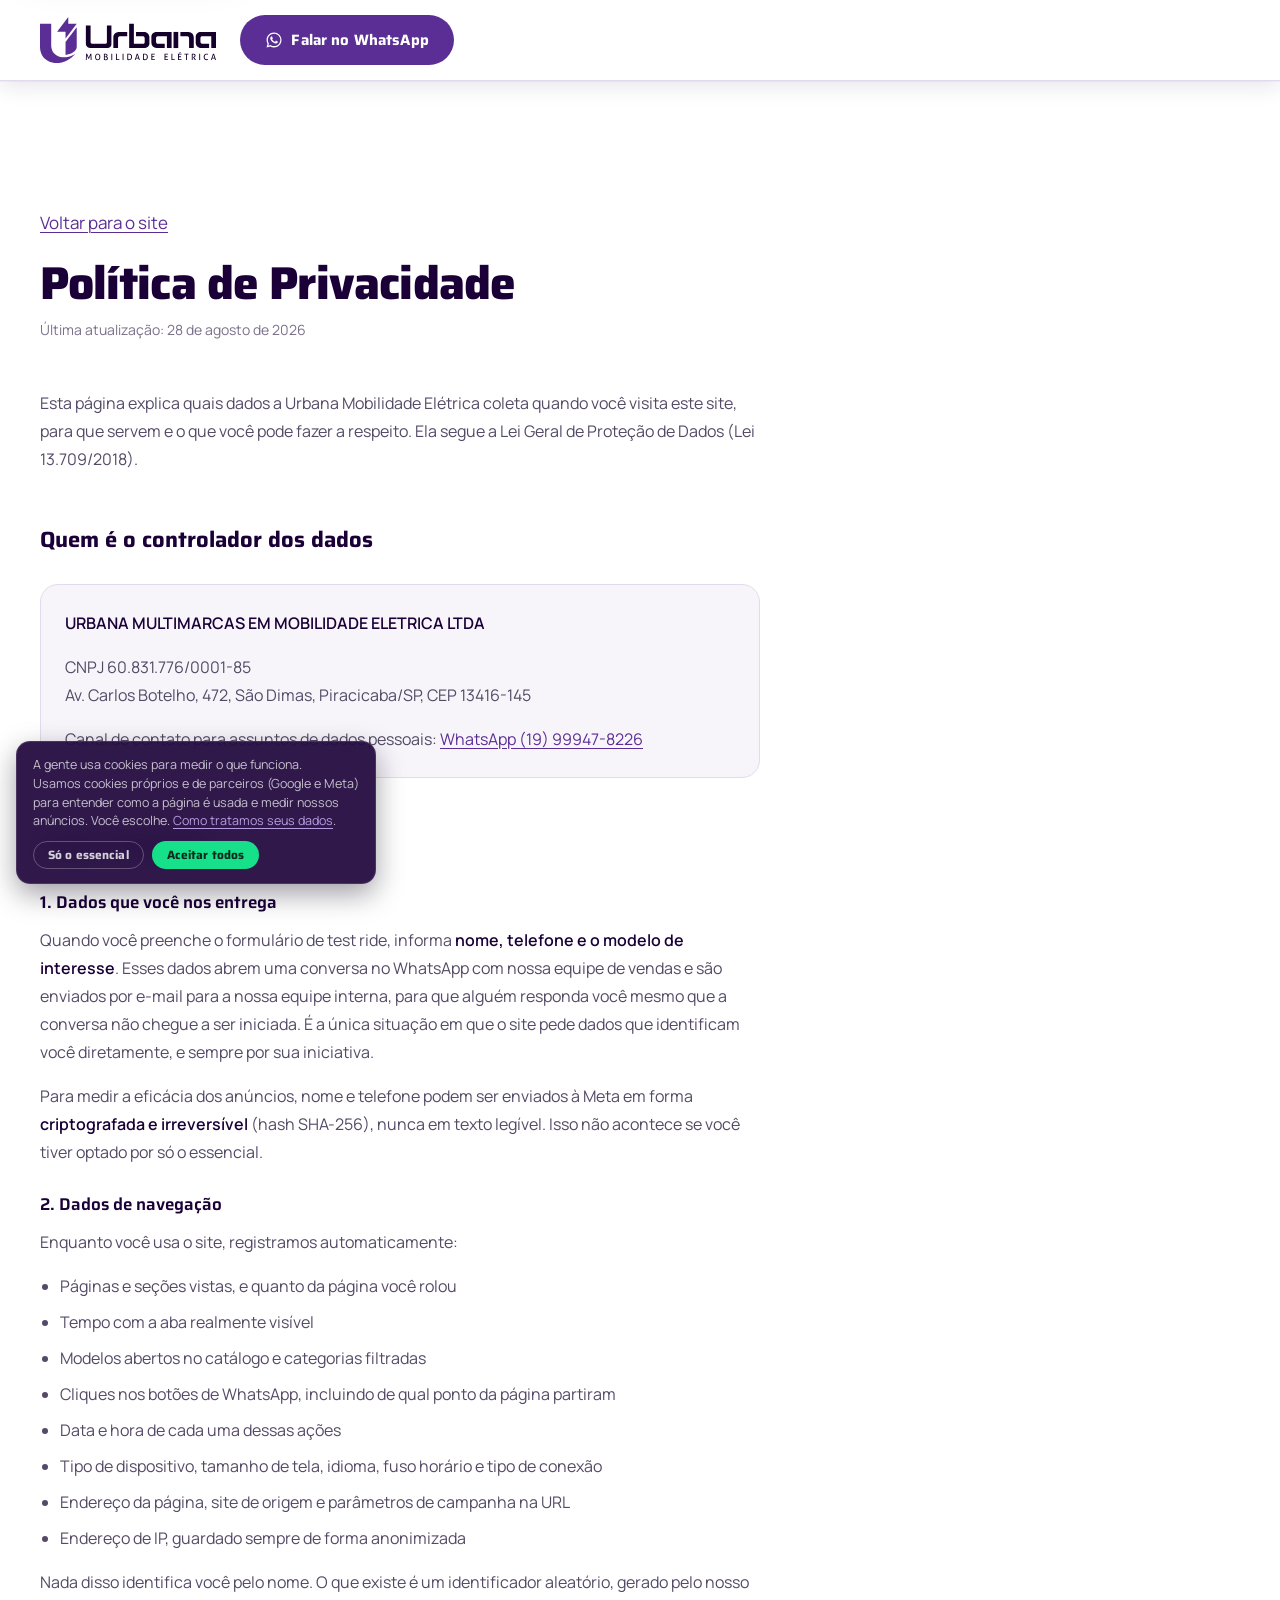
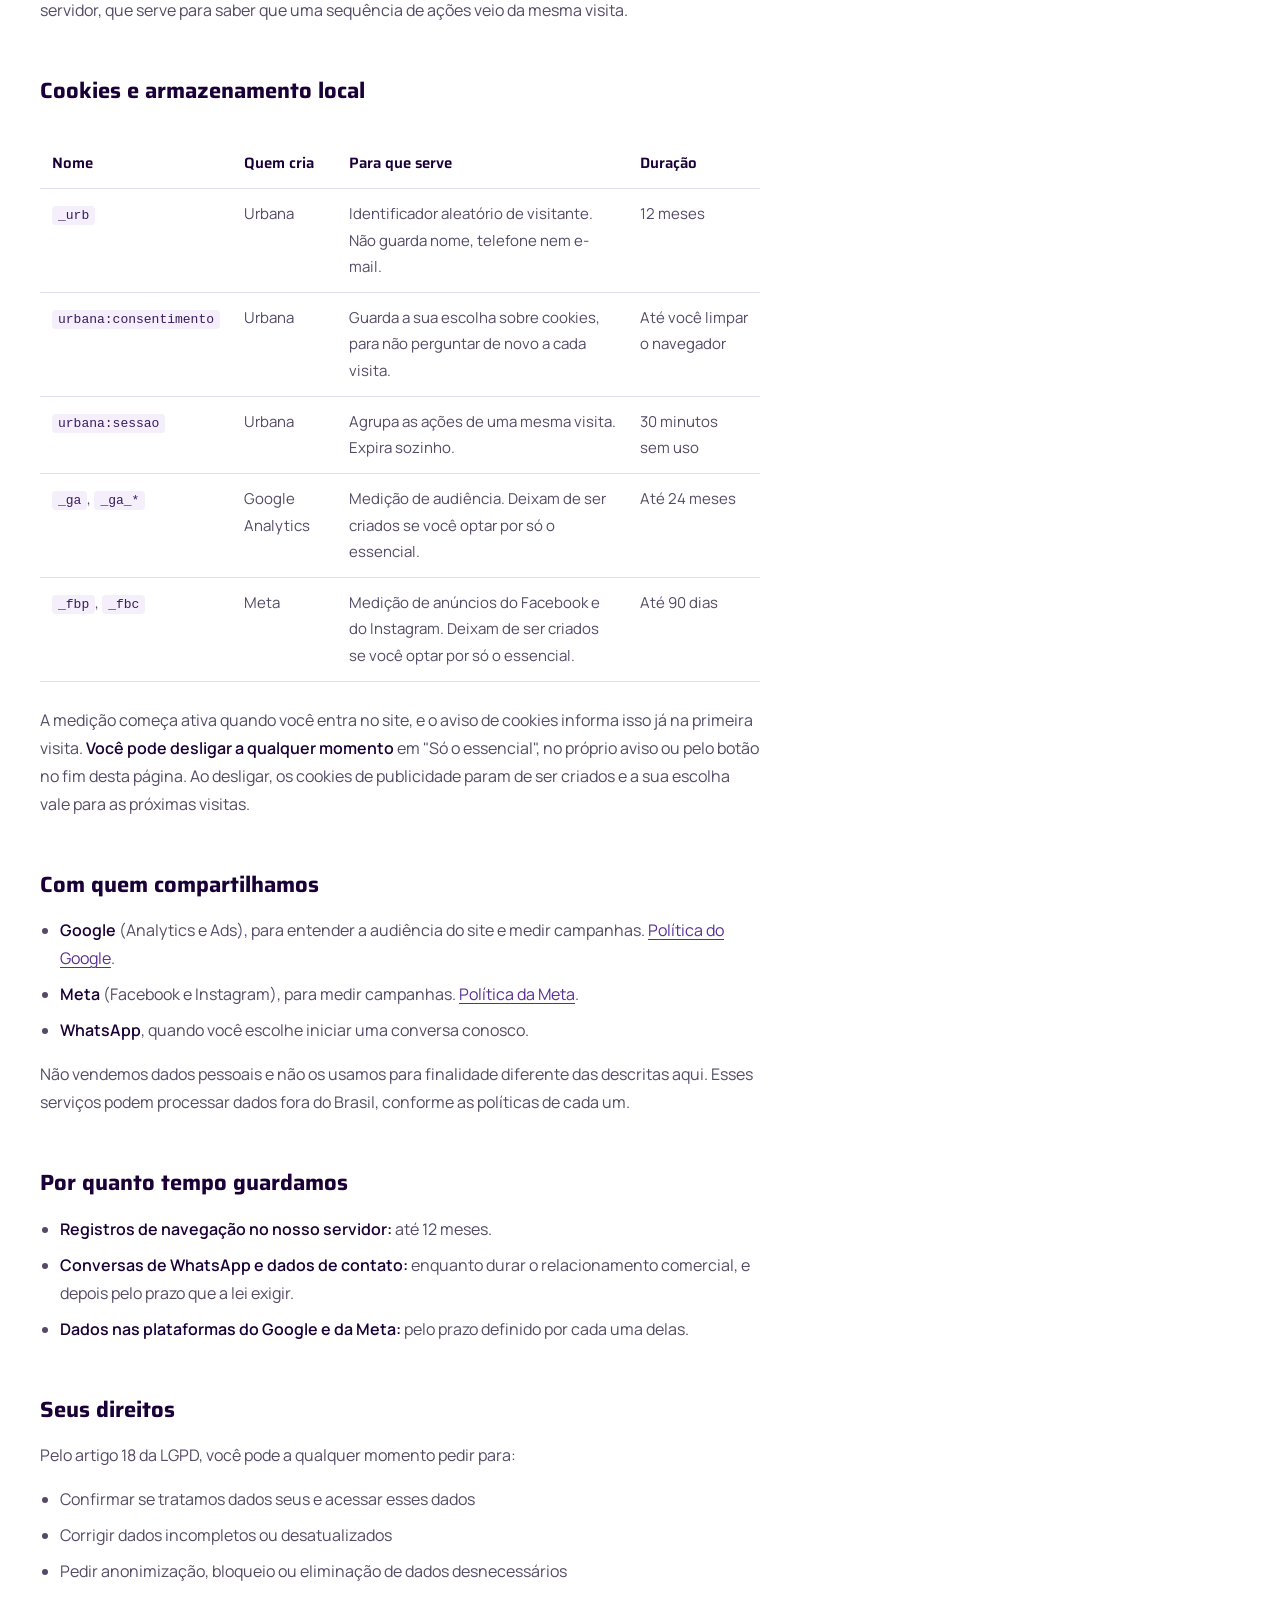
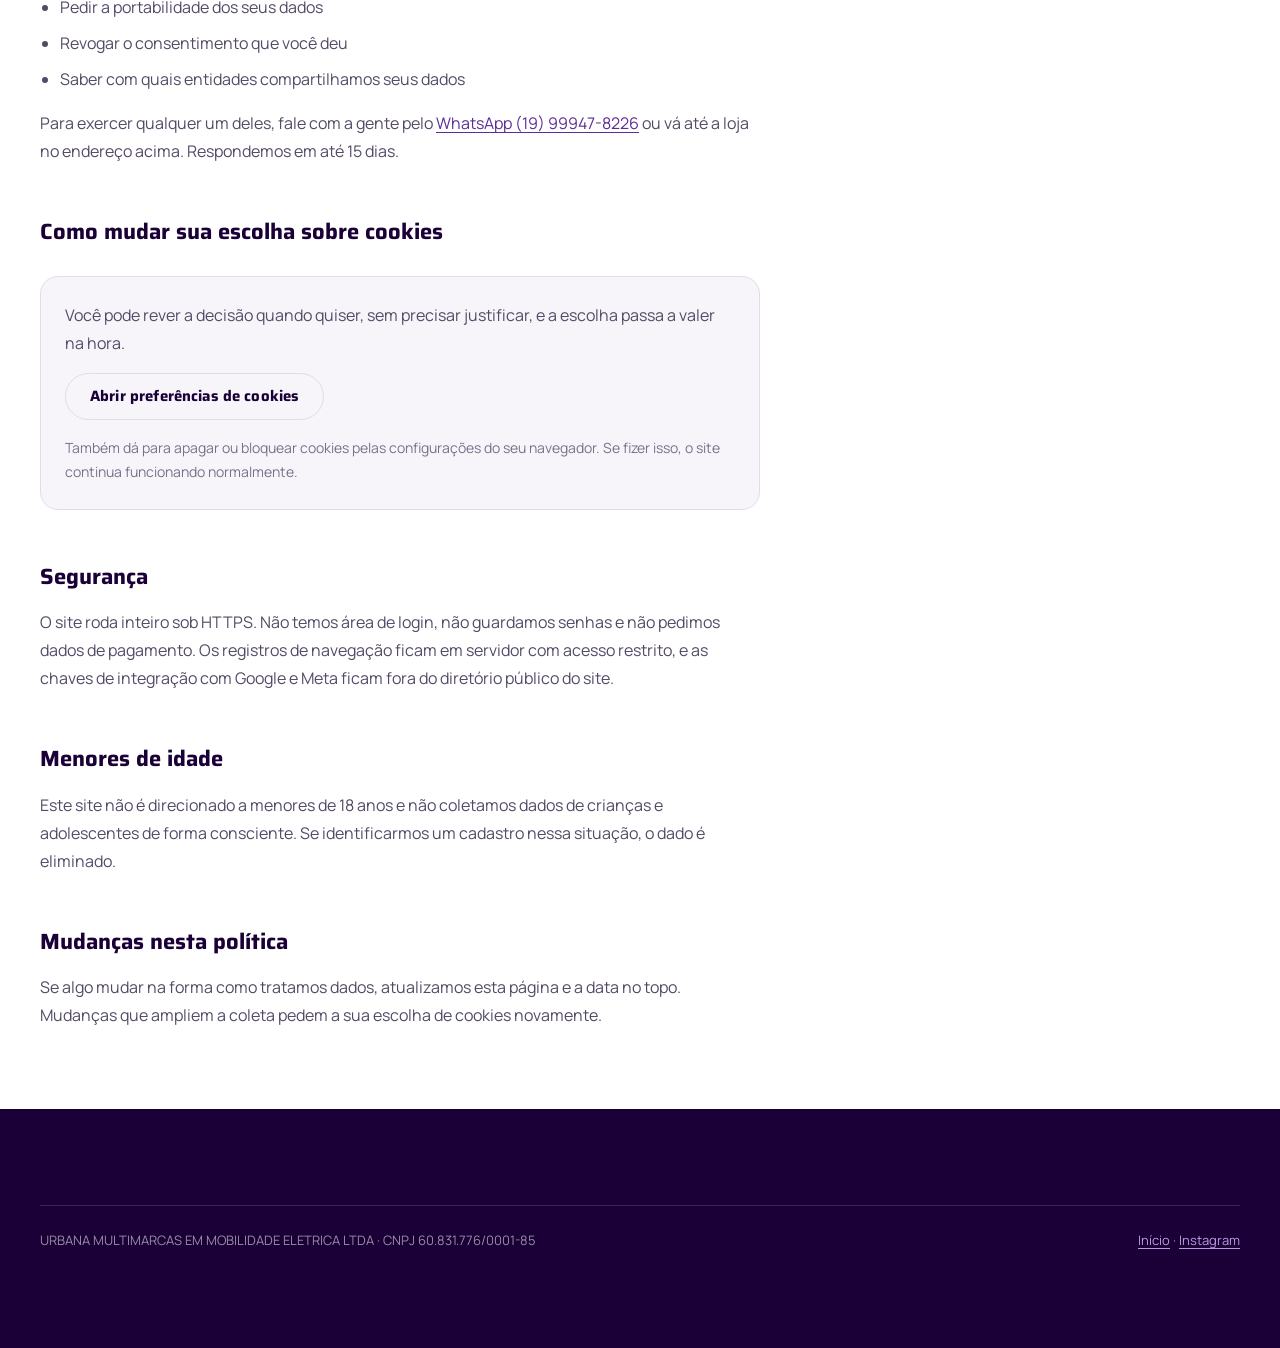
<file: privacidade.html>
<!DOCTYPE html>
<html lang="pt-BR" data-sem-servidor="1" data-ga4="" data-meta-pixel="">
<head>
<meta charset="utf-8">
<meta name="robots" content="noindex, nofollow">
<meta name="viewport" content="width=device-width, initial-scale=1">
<title>Política de Privacidade · Urbana Mobilidade Elétrica</title>
<meta name="description" content="Como a Urbana Mobilidade Elétrica coleta, usa e protege os dados de quem visita o site. Cookies, medição de anúncios e seus direitos pela LGPD.">
<meta name="theme-color" content="#1A0037">
<link rel="canonical" href="https://urbanamobilidade.com.br/privacidade.html">

<link rel="icon" href="assets/img/brand/urbana-vertical.svg" type="image/svg+xml">
<link rel="preconnect" href="https://fonts.googleapis.com">
<link rel="preconnect" href="https://fonts.gstatic.com" crossorigin>
<link rel="stylesheet" href="https://fonts.googleapis.com/css2?family=Manrope:wght@400;500;600;700&family=Saira:wght@400;600;700;800&display=swap">
<link rel="stylesheet" href="assets/css/urbana.css">

<script src="assets/js/consent.js"></script>

<style>
  /* Estilos só desta página. O urbana.css é feito para a landing, que não tem
     texto corrido longo. */
  .legal { padding: calc(var(--urb-header) + var(--urb-48)) 0 var(--urb-64); }
  .legal__cabeca { max-width: 62ch; margin-bottom: var(--urb-48); }
  /* O t-display é dimensionado para o hero. Numa página de leitura ele domina
     a tela inteira e empurra o texto para fora do primeiro quadro. */
  .legal__cabeca h1 { font-size: clamp(32px, 4.4vw, 46px); }
  .legal__data { color: var(--urb-texto-2); font-size: 14px; margin-top: var(--urb-12); }
  .legal__corpo { max-width: 72ch; color: var(--urb-corpo); font-size: 16px; line-height: 1.75; }

  .legal__corpo h2 {
    font-family: var(--urb-display); font-weight: 700; font-size: 22px;
    color: var(--urb-violeta); margin: var(--urb-48) 0 var(--urb-12);
  }
  .legal__corpo h3 {
    font-family: var(--urb-display); font-weight: 600; font-size: 17px;
    color: var(--urb-violeta); margin: var(--urb-24) 0 var(--urb-8);
  }
  .legal__corpo p, .legal__corpo ul { margin: 0 0 var(--urb-16); }
  .legal__corpo ul { padding-left: 1.25em; }
  .legal__corpo li { margin-bottom: var(--urb-8); }
  .legal__corpo a { color: var(--urb-roxo); text-decoration: underline; text-underline-offset: 3px; }
  .legal__corpo a:hover { color: var(--urb-roxo-eletrico); }
  .legal__corpo strong { color: var(--urb-violeta); font-weight: 600; }
  .legal__corpo code {
    font-family: ui-monospace, SFMono-Regular, Menlo, monospace; font-size: 13px;
    background: var(--urb-roxo-100); padding: 2px 6px; border-radius: var(--urb-r-tag);
    color: var(--urb-roxo-700);
  }

  .legal__quadro {
    margin: var(--urb-24) 0; padding: var(--urb-24);
    border: 1px solid var(--urb-borda); border-radius: var(--urb-r-card);
    background: var(--urb-nevoa);
  }
  .legal__quadro p:last-child { margin-bottom: 0; }

  .legal__rolagem { overflow-x: auto; }
  .legal__tabela {
    width: 100%; border-collapse: collapse; min-width: 560px;
    margin: var(--urb-16) 0 var(--urb-24); font-size: 15px;
  }
  .legal__tabela th, .legal__tabela td {
    text-align: left; padding: var(--urb-12);
    border-bottom: 1px solid var(--urb-borda); vertical-align: top;
  }
  .legal__tabela th { font-family: var(--urb-display); font-weight: 600; color: var(--urb-violeta); }

  .legal__voltar { display: inline-flex; align-items: center; gap: var(--urb-8); margin-bottom: var(--urb-24); }
  .legal .rodape { margin-top: 0; }
</style>
</head>
<body>

<a class="u-skip" href="#conteudo">Pular para o conteúdo</a>

<svg width="0" height="0" aria-hidden="true" focusable="false" style="position:absolute">
  <symbol id="i-whats" viewBox="0 0 24 24" fill="currentColor">
    <path d="M12.04 2c-5.5 0-9.97 4.47-9.97 9.97 0 1.76.46 3.48 1.34 5L2 22l5.16-1.35a9.93 9.93 0 0 0 4.88 1.25h.01c5.5 0 9.97-4.47 9.97-9.97 0-2.66-1.04-5.17-2.92-7.05A9.9 9.9 0 0 0 12.04 2Zm0 18.15h-.01a8.27 8.27 0 0 1-4.21-1.15l-.3-.18-3.13.82.84-3.05-.2-.31a8.24 8.24 0 0 1-1.26-4.41c0-4.57 3.72-8.29 8.29-8.29 2.21 0 4.29.86 5.86 2.43a8.24 8.24 0 0 1 2.43 5.87c0 4.57-3.72 8.27-8.31 8.27Zm4.55-6.2c-.25-.13-1.47-.73-1.7-.81-.23-.08-.4-.13-.56.13-.17.25-.64.81-.79.98-.14.17-.29.19-.54.06-.25-.12-1.05-.39-2-1.23-.74-.66-1.24-1.47-1.38-1.72-.15-.25-.02-.39.11-.51.11-.11.25-.29.37-.44.13-.14.17-.25.25-.41.09-.17.04-.31-.02-.44-.06-.12-.56-1.35-.77-1.85-.2-.48-.41-.42-.56-.43h-.48c-.17 0-.44.06-.66.31-.23.25-.87.85-.87 2.08s.89 2.41 1.02 2.58c.12.17 1.75 2.67 4.24 3.75.59.25 1.05.4 1.41.52.59.19 1.13.16 1.56.1.47-.07 1.47-.6 1.68-1.18.2-.58.2-1.07.15-1.18-.06-.1-.23-.17-.48-.29Z"/>
  </symbol>
</svg>

<header class="header is-fixo" id="header">
  <div class="u-container header__barra">
    <a class="header__logo" href="index.html" aria-label="Urbana Mobilidade Elétrica, ir para o início">
      <img src="assets/img/brand/urbana-horizontal.svg" alt="Urbana Mobilidade Elétrica" width="486" height="127">
    </a>
    <div class="header__acoes">
      <a class="btn btn--primario btn--desktop" data-whats="geral" href="#">
        <svg aria-hidden="true"><use href="#i-whats"></use></svg>
        Falar no WhatsApp
      </a>
    </div>
  </div>
</header>

<main id="conteudo" class="legal">
  <div class="u-container">
    <a class="legal__voltar" href="index.html">Voltar para o site</a>

    <div class="legal__cabeca">
      <h1 class="t-display">Política de Privacidade</h1>
      <p class="legal__data">Última atualização: 28 de agosto de 2026</p>
    </div>

    <div class="legal__corpo">
      <p>
        Esta página explica quais dados a <span data-config="marca.nome"></span> coleta
        quando você visita este site, para que servem e o que você pode fazer a respeito.
        Ela segue a Lei Geral de Proteção de Dados (Lei 13.709/2018).
      </p>

      <h2>Quem é o controlador dos dados</h2>
      <div class="legal__quadro">
        <p><strong data-config="marca.razaoSocial"></strong></p>
        <p>
          CNPJ <span data-config="marca.cnpj"></span><br>
          <span data-config="endereco.logradouro"></span>,
          <span data-config="endereco.bairro"></span>, Piracicaba/SP,
          CEP <span data-config="endereco.cep"></span>
        </p>
        <p>
          Canal de contato para assuntos de dados pessoais:
          <a data-whats="geral" href="#">WhatsApp <span data-config-text="whatsapp.numero"></span></a>
        </p>
      </div>

      <h2>O que coletamos</h2>

      <h3>1. Dados que você nos entrega</h3>
      <p>
        Quando você preenche o formulário de test ride, informa <strong>nome, telefone e o
        modelo de interesse</strong>. Esses dados abrem uma conversa no WhatsApp com nossa
        equipe de vendas e são enviados por e-mail para a nossa equipe interna, para que
        alguém responda você mesmo que a conversa não chegue a ser iniciada. É a única
        situação em que o site pede dados que identificam você diretamente, e sempre por
        sua iniciativa.
      </p>
      <p>
        Para medir a eficácia dos anúncios, nome e telefone podem ser enviados à Meta em
        forma <strong>criptografada e irreversível</strong> (hash SHA-256), nunca em texto
        legível. Isso não acontece se você tiver optado por só o essencial.
      </p>

      <h3>2. Dados de navegação</h3>
      <p>Enquanto você usa o site, registramos automaticamente:</p>
      <ul>
        <li>Páginas e seções vistas, e quanto da página você rolou</li>
        <li>Tempo com a aba realmente visível</li>
        <li>Modelos abertos no catálogo e categorias filtradas</li>
        <li>Cliques nos botões de WhatsApp, incluindo de qual ponto da página partiram</li>
        <li>Data e hora de cada uma dessas ações</li>
        <li>Tipo de dispositivo, tamanho de tela, idioma, fuso horário e tipo de conexão</li>
        <li>Endereço da página, site de origem e parâmetros de campanha na URL</li>
        <li>Endereço de IP, guardado sempre de forma anonimizada</li>
      </ul>
      <p>
        Nada disso identifica você pelo nome. O que existe é um identificador aleatório,
        gerado pelo nosso servidor, que serve para saber que uma sequência de ações veio da
        mesma visita.
      </p>

      <h2>Cookies e armazenamento local</h2>
      <div class="legal__rolagem">
        <table class="legal__tabela">
          <thead>
            <tr><th>Nome</th><th>Quem cria</th><th>Para que serve</th><th>Duração</th></tr>
          </thead>
          <tbody>
            <tr>
              <td><code>_urb</code></td>
              <td>Urbana</td>
              <td>Identificador aleatório de visitante. Não guarda nome, telefone nem e-mail.</td>
              <td>12 meses</td>
            </tr>
            <tr>
              <td><code>urbana:consentimento</code></td>
              <td>Urbana</td>
              <td>Guarda a sua escolha sobre cookies, para não perguntar de novo a cada visita.</td>
              <td>Até você limpar o navegador</td>
            </tr>
            <tr>
              <td><code>urbana:sessao</code></td>
              <td>Urbana</td>
              <td>Agrupa as ações de uma mesma visita. Expira sozinho.</td>
              <td>30 minutos sem uso</td>
            </tr>
            <tr>
              <td><code>_ga</code>, <code>_ga_*</code></td>
              <td>Google Analytics</td>
              <td>Medição de audiência. Deixam de ser criados se você optar por só o essencial.</td>
              <td>Até 24 meses</td>
            </tr>
            <tr>
              <td><code>_fbp</code>, <code>_fbc</code></td>
              <td>Meta</td>
              <td>Medição de anúncios do Facebook e do Instagram. Deixam de ser criados se você optar por só o essencial.</td>
              <td>Até 90 dias</td>
            </tr>
          </tbody>
        </table>
      </div>
      <p>
        A medição começa ativa quando você entra no site, e o aviso de cookies informa isso
        já na primeira visita. <strong>Você pode desligar a qualquer momento</strong> em
        "Só o essencial", no próprio aviso ou pelo botão no fim desta página. Ao desligar,
        os cookies de publicidade param de ser criados e a sua escolha vale para as
        próximas visitas.
      </p>

      <h2>Com quem compartilhamos</h2>
      <ul>
        <li>
          <strong>Google</strong> (Analytics e Ads), para entender a audiência do site e
          medir campanhas.
          <a href="https://policies.google.com/privacy" target="_blank" rel="noopener">Política do Google</a>.
        </li>
        <li>
          <strong>Meta</strong> (Facebook e Instagram), para medir campanhas.
          <a href="https://www.facebook.com/privacy/policy" target="_blank" rel="noopener">Política da Meta</a>.
        </li>
        <li>
          <strong>WhatsApp</strong>, quando você escolhe iniciar uma conversa conosco.
        </li>
      </ul>
      <p>
        Não vendemos dados pessoais e não os usamos para finalidade diferente das descritas
        aqui. Esses serviços podem processar dados fora do Brasil, conforme as políticas de
        cada um.
      </p>

      <h2>Por quanto tempo guardamos</h2>
      <ul>
        <li><strong>Registros de navegação no nosso servidor:</strong> até 12 meses.</li>
        <li><strong>Conversas de WhatsApp e dados de contato:</strong> enquanto durar o
          relacionamento comercial, e depois pelo prazo que a lei exigir.</li>
        <li><strong>Dados nas plataformas do Google e da Meta:</strong> pelo prazo definido
          por cada uma delas.</li>
      </ul>

      <h2>Seus direitos</h2>
      <p>Pelo artigo 18 da LGPD, você pode a qualquer momento pedir para:</p>
      <ul>
        <li>Confirmar se tratamos dados seus e acessar esses dados</li>
        <li>Corrigir dados incompletos ou desatualizados</li>
        <li>Pedir anonimização, bloqueio ou eliminação de dados desnecessários</li>
        <li>Pedir a portabilidade dos seus dados</li>
        <li>Revogar o consentimento que você deu</li>
        <li>Saber com quais entidades compartilhamos seus dados</li>
      </ul>
      <p>
        Para exercer qualquer um deles, fale com a gente pelo
        <a data-whats="geral" href="#">WhatsApp <span data-config-text="whatsapp.numero"></span></a>
        ou vá até a loja no endereço acima. Respondemos em até 15 dias.
      </p>

      <h2>Como mudar sua escolha sobre cookies</h2>
      <div class="legal__quadro">
        <p>
          Você pode rever a decisão quando quiser, sem precisar justificar, e a escolha
          passa a valer na hora.
        </p>
        <p>
          <button class="btn btn--contorno" type="button" id="rever-cookies">Abrir preferências de cookies</button>
        </p>
        <p style="font-size:14px;color:var(--urb-texto-2)">
          Também dá para apagar ou bloquear cookies pelas configurações do seu navegador. Se
          fizer isso, o site continua funcionando normalmente.
        </p>
      </div>

      <h2>Segurança</h2>
      <p>
        O site roda inteiro sob HTTPS. Não temos área de login, não guardamos senhas e não
        pedimos dados de pagamento. Os registros de navegação ficam em servidor com acesso
        restrito, e as chaves de integração com Google e Meta ficam fora do diretório público
        do site.
      </p>

      <h2>Menores de idade</h2>
      <p>
        Este site não é direcionado a menores de 18 anos e não coletamos dados de crianças e
        adolescentes de forma consciente. Se identificarmos um cadastro nessa situação, o
        dado é eliminado.
      </p>

      <h2>Mudanças nesta política</h2>
      <p>
        Se algo mudar na forma como tratamos dados, atualizamos esta página e a data no topo.
        Mudanças que ampliem a coleta pedem a sua escolha de cookies novamente.
      </p>
    </div>
  </div>
</main>

<footer class="rodape s-escura">
  <div class="u-container">
    <div class="rodape__base">
      <span>
        <span data-config="marca.razaoSocial"></span> · CNPJ <span data-config="marca.cnpj"></span>
      </span>
      <span>
        <a href="index.html">Início</a> ·
        <a data-config-href="redes.instagram" href="#" target="_blank" rel="noopener">Instagram</a>
      </span>
    </div>
  </div>
</footer>

<div class="consentimento" id="consentimento" role="dialog" aria-live="polite"
     aria-label="Preferências de cookies" hidden>
  <div class="consentimento__texto">
    <p class="consentimento__titulo">A gente usa cookies para medir o que funciona.</p>
    <p>
      Usamos cookies próprios e de parceiros (Google e Meta) para entender como a
      página é usada e medir nossos anúncios. Você escolhe.
      <a href="privacidade.html">Como tratamos seus dados</a>.
    </p>
  </div>
  <div class="consentimento__acoes">
    <button class="btn btn--contorno" type="button" data-consentimento="recusar">Só o essencial</button>
    <button class="btn btn--whats" type="button" data-consentimento="aceitar">Aceitar todos</button>
  </div>
</div>

<script src="assets/js/config.js"></script>
<script>
  /* O app.js não entra aqui: ele monta vitrine, modal, mapa e simulador, que
     esta página não tem, e quebraria procurando esses elementos. O que ela
     precisa são só os dados da loja no HTML, que cabem nestas linhas. */
  (function () {
    var cfg = window.URBANA_CONFIG;
    var pegar = function (caminho) {
      return caminho.split('.').reduce(function (o, k) { return o == null ? o : o[k]; }, cfg);
    };
    document.querySelectorAll('[data-config]').forEach(function (el) {
      el.textContent = pegar(el.dataset.config) || '';
    });
    document.querySelectorAll('[data-config-text]').forEach(function (el) {
      el.textContent = pegar(el.dataset.configText) || '';
    });
    document.querySelectorAll('[data-config-href]').forEach(function (el) {
      el.href = pegar(el.dataset.configHref) || '#';
    });
    document.querySelectorAll('[data-whats]').forEach(function (el) {
      el.href = 'https://wa.me/' + cfg.whatsapp.e164 + '?text=' + encodeURIComponent(cfg.mensagens.geral);
      el.target = '_blank';
      el.rel = 'noopener';
    });
    document.getElementById('rever-cookies').addEventListener('click', function () {
      if (window.URBANA_CONSENTIMENTO) window.URBANA_CONSENTIMENTO.reabrir();
    });
  })();
</script>
</body>
</html>
</file>
<file: assets/css/urbana.css>
/* ==========================================================================
   URBANA MOBILIDADE ELÉTRICA · sistema de design
   Tokens e componentes derivados de "Style Guide Urbana v1.0".
   Ordem: tokens · base · tipografia · layout · componentes · seções · motion
   ========================================================================== */

:root {
  /* marca */
  --urb-roxo:            #5B2E95;
  --urb-violeta:         #1A0037;
  --urb-roxo-eletrico:   #8A4FD8;
  --urb-verde-carga:     #17E08B;
  --urb-ambar:           #FFB020;

  /* neutros */
  --urb-branco:          #FFFFFF;
  --urb-nevoa:           #F7F5FA;
  --urb-lilas:           #EFEAF7;
  --urb-borda:           #E2DAEE;
  --urb-texto-2:         #7A7089;
  --urb-corpo:           #544A66;

  /* derivados de sinal: sempre par fundo/texto com contraste aprovado */
  --urb-verde-fundo:     #E6FBF1;
  --urb-verde-texto:     #0B7A4B;
  --urb-ambar-fundo:     #FFF4E0;
  --urb-ambar-texto:     #8A5A00;
  --urb-erro:            #A32A2A;
  --urb-erro-fundo:      #FDF6F6;

  /* rampa do roxo: fundos e estados */
  --urb-roxo-100:        #F4EFFB;
  --urb-roxo-200:        #EDE1FA;
  --urb-roxo-300:        #D8CCEA;
  --urb-roxo-400:        #C4A6E8;
  --urb-roxo-500:        #B79BE0;
  --urb-roxo-600:        #8A4FD8;
  --urb-roxo-700:        #3A1A63;

  /* tipografia */
  --urb-display: "Saira", "Segoe UI", system-ui, sans-serif;
  --urb-texto:   "Manrope", "Segoe UI", system-ui, sans-serif;

  /* espaço · base 4 */
  --urb-4: 4px;   --urb-8: 8px;   --urb-12: 12px; --urb-16: 16px;
  --urb-24: 24px; --urb-32: 32px; --urb-48: 48px; --urb-64: 64px;
  --urb-96: 96px;

  /* forma */
  --urb-r-tag: 4px;
  --urb-r-input: 10px;
  --urb-r-card: 18px;
  --urb-r-btn: 999px;
  --urb-sombra-1: 0 6px 20px rgba(26, 0, 55, .10);
  --urb-sombra-2: 0 18px 44px rgba(26, 0, 55, .18);

  /* layout */
  --urb-container: 1240px;
  --urb-gutter: 24px;
  --urb-margem: 40px;
  --urb-secao: 96px;
  --urb-header: 80px;
  --urb-anuncio: 48px;

  /* movimento */
  --urb-rapido: 160ms ease-out;
  --urb-medio:  240ms cubic-bezier(.2, .8, .2, 1);
}

@media (max-width: 860px) {
  :root {
    --urb-margem: 24px;
    --urb-secao: 64px;
    --urb-header: 68px;
  }
}

/* ── base ──────────────────────────────────────────────────────────────── */

*, *::before, *::after { box-sizing: border-box; }

/* Vários componentes aqui declaram `display: grid/flex`, o que vence a regra
   do user-agent para [hidden] e faz o atributo virar decoração. Sem isto, o
   bloco de cores aparece vazio no modal. */
[hidden] { display: none !important; }

html {
  scroll-behavior: smooth;
  /* Compensa header fixo + barra de anúncio nas âncoras. */
  scroll-padding-top: calc(var(--urb-header) + var(--urb-24));
  -webkit-text-size-adjust: 100%;
}

body {
  margin: 0;
  background: var(--urb-branco);
  color: var(--urb-violeta);
  font-family: var(--urb-texto);
  font-size: 17px;
  line-height: 1.65;
  font-weight: 400;
  -webkit-font-smoothing: antialiased;
  text-rendering: optimizeLegibility;
}

body.is-locked { overflow: hidden; }

img, svg, video { display: block; max-width: 100%; }
img, video { height: auto; }

button { font: inherit; color: inherit; cursor: pointer; }

a { color: var(--urb-roxo); text-decoration-thickness: 1px; text-underline-offset: 3px; }
a:hover { color: var(--urb-roxo-eletrico); }

:where(a, button, input, select, textarea, [tabindex]):focus-visible {
  outline: 3px solid var(--urb-roxo-eletrico);
  outline-offset: 3px;
  border-radius: var(--urb-4);
}

.u-visually-hidden {
  position: absolute;
  width: 1px; height: 1px;
  margin: -1px; padding: 0;
  overflow: hidden;
  clip: rect(0 0 0 0);
  clip-path: inset(50%);
  white-space: nowrap;
}

.u-skip {
  position: absolute;
  left: var(--urb-16);
  top: -100px;
  z-index: 200;
  background: var(--urb-branco);
  color: var(--urb-violeta);
  padding: var(--urb-12) var(--urb-24);
  border-radius: var(--urb-r-btn);
  box-shadow: var(--urb-sombra-2);
  font-weight: 700;
  transition: top var(--urb-rapido);
}
.u-skip:focus { top: var(--urb-16); }

/* ── tipografia ────────────────────────────────────────────────────────── */

.t-display {
  font-family: var(--urb-display);
  font-weight: 800;
  font-size: clamp(40px, 6.2vw, 76px);
  line-height: .98;
  letter-spacing: -.02em;
  margin: 0;
}

.t-h2 {
  font-family: var(--urb-display);
  font-weight: 800;
  font-size: clamp(30px, 3.8vw, 46px);
  line-height: 1.04;
  letter-spacing: -.02em;
  margin: 0;
}

.t-h3 {
  font-family: var(--urb-display);
  font-weight: 700;
  font-size: clamp(22px, 2vw, 26px);
  line-height: 1.15;
  letter-spacing: -.01em;
  margin: 0;
}

.t-lead {
  font-size: clamp(18px, 1.6vw, 20px);
  line-height: 1.6;
  color: var(--urb-corpo);
  margin: 0;
  /* Medida de linha: 60–75 caracteres. */
  max-width: 62ch;
}

.t-body { margin: 0; color: var(--urb-corpo); max-width: 68ch; }

.t-label {
  font-family: var(--urb-display);
  font-weight: 600;
  font-size: 12px;
  line-height: 1;
  letter-spacing: .18em;
  text-transform: uppercase;
  color: var(--urb-texto-2);
  margin: 0;
}

.t-caption { font-size: 14px; line-height: 1.5; color: var(--urb-texto-2); margin: 0; }

.t-num { font-family: var(--urb-display); font-weight: 700; font-variant-numeric: tabular-nums; }

/* Em fundo escuro os neutros invertem. O corpo nunca cai abaixo de 4.5:1. */
.s-escura { background: var(--urb-violeta); color: var(--urb-branco); }
.s-escura .t-lead,
.s-escura .t-body { color: rgba(255, 255, 255, .78); }
.s-escura .t-label { color: var(--urb-roxo-500); }
.s-escura .t-caption { color: rgba(255, 255, 255, .58); }
/* `:not(.btn)` é obrigatório: sem ele esta regra (0,1,1) vence .btn--whats
   (0,1,0) e o texto do botão verde vira roxo claro sobre verde. */
.s-escura a:not(.btn) { color: var(--urb-roxo-500); }
.s-escura a:not(.btn):hover { color: var(--urb-verde-carga); }

/* ── layout ────────────────────────────────────────────────────────────── */

.u-container {
  width: 100%;
  max-width: calc(var(--urb-container) + var(--urb-margem) * 2);
  margin-inline: auto;
  padding-inline: var(--urb-margem);
}

.u-secao { padding-block: var(--urb-secao); }
.u-secao--curta { padding-block: calc(var(--urb-secao) * .66); }

.u-cabecalho {
  display: grid;
  gap: var(--urb-16);
  max-width: 760px;
  margin-bottom: var(--urb-48);
}
.u-cabecalho--centro { margin-inline: auto; text-align: center; }
.u-cabecalho--centro .t-lead { margin-inline: auto; }

/* ── botões ────────────────────────────────────────────────────────────── */

.btn {
  display: inline-flex;
  align-items: center;
  justify-content: center;
  gap: var(--urb-8);
  padding: 15px var(--urb-24);
  border: 1px solid transparent;
  border-radius: var(--urb-r-btn);
  font-family: var(--urb-display);
  font-weight: 700;
  font-size: 15px;
  line-height: 1;
  letter-spacing: .01em;
  text-decoration: none;
  white-space: nowrap;
  transition: background var(--urb-rapido), color var(--urb-rapido),
              border-color var(--urb-rapido), box-shadow var(--urb-rapido),
              transform var(--urb-rapido);
}
.btn:active { transform: translateY(1px); }
.btn svg { width: 18px; height: 18px; flex: none; }

.btn--primario {
  background: var(--urb-roxo);
  color: var(--urb-branco);
}
.btn--primario:hover {
  background: var(--urb-roxo-eletrico);
  color: var(--urb-branco);
  box-shadow: var(--urb-sombra-1);
}

.btn--contorno {
  background: transparent;
  border-color: var(--urb-borda);
  color: var(--urb-violeta);
}
.btn--contorno:hover {
  border-color: var(--urb-roxo-eletrico);
  color: var(--urb-roxo);
  background: var(--urb-roxo-100);
}

.btn--texto {
  padding-inline: 0;
  background: none;
  color: var(--urb-roxo);
}
.btn--texto:hover { color: var(--urb-roxo-eletrico); }

/* Sobre violeta profundo o WhatsApp assume Verde Carga com texto escuro 
   é a única cor de ação que sobrevive ao fundo escuro. */
.btn--whats {
  background: var(--urb-verde-carga);
  color: #0A2A1B;
}
.btn--whats:hover {
  background: #4AEBA6;
  color: #0A2A1B;
  box-shadow: 0 6px 20px rgba(23, 224, 139, .28);
}

/* O hero não usa .s-escura (ele tem mídia por baixo), mas o fundo é escuro
   do mesmo jeito: o contorno precisa do mesmo tratamento. */
.s-escura .btn--contorno,
.hero .btn--contorno {
  border-color: rgba(255, 255, 255, .32);
  color: var(--urb-branco);
}
.s-escura .btn--contorno:hover,
.hero .btn--contorno:hover {
  border-color: var(--urb-roxo-eletrico);
  background: rgba(138, 79, 216, .22);
  color: var(--urb-branco);
}

/* O card é uma ilha CLARA dentro da seção escura. Sem este reset, o contorno
   herda o tratamento de fundo escuro e vira branco sobre branco: o botão
   "+ Detalhes" simplesmente some. */
.s-escura .card .btn--contorno {
  border-color: var(--urb-borda);
  color: var(--urb-violeta);
  background: transparent;
}
.s-escura .card .btn--contorno:hover {
  border-color: var(--urb-roxo-eletrico);
  color: var(--urb-roxo);
  background: var(--urb-roxo-100);
}

.btn[aria-disabled="true"],
.btn:disabled {
  background: var(--urb-lilas);
  color: var(--urb-texto-2);
  border-color: transparent;
  pointer-events: none;
}

.u-acoes { display: flex; flex-wrap: wrap; gap: var(--urb-12); }

/* ── etiquetas de enquadramento legal ──────────────────────────────────── */

.tag {
  display: inline-flex;
  align-items: center;
  gap: 6px;
  padding: 6px 10px;
  border-radius: var(--urb-r-tag);
  font-family: var(--urb-display);
  font-weight: 700;
  font-size: 11px;
  line-height: 1;
  letter-spacing: .08em;
  text-transform: uppercase;
  white-space: nowrap;
}
/* Verde = liberdade legal · Âmbar = obrigação · Roxo = técnica · Violeta = comercial */
.tag--livre   { background: var(--urb-verde-fundo); color: var(--urb-verde-texto); }
.tag--exige   { background: var(--urb-ambar-fundo); color: var(--urb-ambar-texto); }
.tag--tecnica { background: var(--urb-roxo-100);    color: var(--urb-roxo); }
.tag--novo    { background: var(--urb-violeta);     color: var(--urb-branco); }

.u-tags { display: flex; flex-wrap: wrap; gap: 6px; }

/* ── barra de anúncio ──────────────────────────────────────────────────── */

.anuncio {
  position: relative;
  z-index: 60;
  height: var(--urb-anuncio);
  display: flex;
  align-items: center;
  justify-content: center;
  gap: var(--urb-8);
  padding-inline: var(--urb-16);
  background: var(--urb-violeta);
  color: var(--urb-branco);
  font-size: 14px;
  text-align: center;
  overflow: hidden;
}
/* Uma linha, sempre. Se faltar espaço o texto encolhe em vez de quebrar. */
.anuncio__texto {
  margin: 0;
  white-space: nowrap;
  overflow: hidden;
  text-overflow: ellipsis;
}
.anuncio strong { font-family: var(--urb-display); font-weight: 700; letter-spacing: .01em; }
.anuncio a { color: var(--urb-verde-carga); font-weight: 700; text-underline-offset: 4px; }
.anuncio a:hover { color: var(--urb-branco); }
.anuncio__pulso {
  width: 8px; height: 8px; flex: none;
  border-radius: 50%;
  background: var(--urb-verde-carga);
}

/* No celular sobra o essencial: onde a loja está e o que fazer a respeito. */
@media (max-width: 760px) {
  :root { --urb-anuncio: 40px; }
  .anuncio { font-size: 12.5px; gap: 6px; padding-inline: var(--urb-12); }
  .anuncio__extra { display: none; }
}

/* ── header ────────────────────────────────────────────────────────────── */

.header {
  position: sticky;
  top: 0;
  /* Acima do menu (90): senão a cortina cobre o próprio botão de fechar e o
     usuário fica preso no overlay. Abaixo do modal (100). */
  z-index: 95;
  background: rgba(255, 255, 255, .88);
  backdrop-filter: saturate(180%) blur(14px);
  -webkit-backdrop-filter: saturate(180%) blur(14px);
  border-bottom: 1px solid transparent;
  transition: border-color var(--urb-medio), box-shadow var(--urb-medio),
              background var(--urb-medio);
}
.header.is-fixo {
  border-bottom-color: var(--urb-borda);
  box-shadow: 0 1px 0 rgba(26, 0, 55, .04), var(--urb-sombra-1);
}

.header__barra {
  height: var(--urb-header);
  display: flex;
  align-items: center;
  gap: var(--urb-24);
}

/* Área de respiro do logo: X = altura do símbolo ÷ 2, aqui o padding da barra. */
.header__logo { display: flex; align-items: center; flex: none; }
/* 34 -> 46 px a pedido do cliente. O header tem 80 px, entao 46 ainda deixa
   17 px de respiro em cima e embaixo. */
.header__logo img { height: 46px; width: auto; }

.header__nav {
  display: flex;
  align-items: center;
  gap: var(--urb-24);
  margin-inline: auto;
}
.header__link {
  position: relative;
  padding: 6px 0;
  font-family: var(--urb-display);
  font-weight: 600;
  font-size: 13px;
  letter-spacing: .1em;
  text-transform: uppercase;
  color: var(--urb-violeta);
  text-decoration: none;
  transition: color var(--urb-rapido);
}
.header__link::after {
  content: "";
  position: absolute;
  left: 0; right: 0; bottom: 0;
  height: 2px;
  background: var(--urb-roxo-eletrico);
  transform: scaleX(0);
  transform-origin: left;
  transition: transform var(--urb-medio);
}
.header__link:hover { color: var(--urb-roxo); }
.header__link:hover::after,
.header__link[aria-current="true"]::after { transform: scaleX(1); }

.header__acoes { display: flex; align-items: center; gap: var(--urb-12); flex: none; }

.header__toggle {
  display: none;
  align-items: center;
  gap: var(--urb-8);
  padding: 10px 16px 10px 12px;
  background: var(--urb-violeta);
  color: var(--urb-branco);
  border: 0;
  border-radius: var(--urb-r-btn);
  font-family: var(--urb-display);
  font-weight: 700;
  font-size: 12px;
  letter-spacing: .14em;
  text-transform: uppercase;
}
.header__toggle-icone { position: relative; width: 18px; height: 12px; flex: none; }
.header__toggle-icone span {
  position: absolute;
  left: 0;
  width: 100%;
  height: 2px;
  border-radius: 2px;
  background: currentColor;
  transition: transform var(--urb-medio), opacity var(--urb-rapido);
}
.header__toggle-icone span:nth-child(1) { top: 0; }
.header__toggle-icone span:nth-child(2) { top: 5px; }
.header__toggle-icone span:nth-child(3) { top: 10px; }
.header__toggle[aria-expanded="true"] .header__toggle-icone span:nth-child(1) { transform: translateY(5px) rotate(45deg); }
.header__toggle[aria-expanded="true"] .header__toggle-icone span:nth-child(2) { opacity: 0; }
.header__toggle[aria-expanded="true"] .header__toggle-icone span:nth-child(3) { transform: translateY(-5px) rotate(-45deg); }

/* Rótulo Menu/Fechar rolando dentro de uma janelinha. */
/* A janelinha tem a altura de UMA linha; sem line-height explícito o texto
   fica mais alto que a janela e aparece cortado ao meio. */
.header__toggle-rotulo { display: block; height: 14px; overflow: hidden; }
.header__toggle-rotulo span { display: block; height: 14px; line-height: 14px; transition: transform var(--urb-medio); }
.header__toggle[aria-expanded="true"] .header__toggle-rotulo span { transform: translateY(-14px); }

@media (max-width: 1080px) {
  .header__nav { display: none; }
  .header__toggle { display: inline-flex; }
  .header__acoes .btn--desktop { display: none; }
  /* Sem o nav no meio, os dois itens restantes encostariam no logo.
     O auto joga as ações para a borda, onde o polegar alcança. */
  .header__acoes { margin-left: auto; }
}

/* Com o menu aberto o header passa a flutuar sobre o painel escuro: o fundo
   sai e a marca inverte, para o botão de fechar continuar legível. */
/* O header fica ACIMA da gaveta, então precisa de fundo próprio: transparente,
   ele herdaria o que estiver atrás (que pode ser uma seção branca) e a marca
   invertida sumiria. */
body.menu-aberto .header {
  background: rgba(26, 0, 55, .78);
  backdrop-filter: blur(10px);
  -webkit-backdrop-filter: blur(10px);
  border-bottom-color: transparent;
  box-shadow: none;
}
body.menu-aberto .header__logo img { filter: brightness(0) invert(1); }
body.menu-aberto .header__toggle {
  background: rgba(255, 255, 255, .14);
  border: 1px solid rgba(255, 255, 255, .3);
}

/* ── menu mobile (cortina + máscara, adaptado de NAV-001) ──────────────── */

/* Gaveta ancorada à DIREITA: o painel e as cortinas ocupam só uma faixa, e o
   resto da tela vira scrim. Ocupando 100% da largura, o overlay perdia a
   direção de onde veio e virava "outra página". */
.menu {
  position: fixed;
  inset: 0;
  z-index: 90;
  pointer-events: none;
  visibility: hidden;
  background: rgba(26, 0, 55, 0);
  transition: background 300ms ease, visibility 0s linear 420ms;
}
.menu.is-aberto {
  pointer-events: auto;
  visibility: visible;
  background: rgba(26, 0, 55, .55);
  backdrop-filter: blur(2px);
  -webkit-backdrop-filter: blur(2px);
}

.menu__largura,
.menu__cortina,
.menu__painel { width: min(420px, 86%); }

/* Entrada e saída são coreografias DIFERENTES, de propósito: entrando, a
   cortina varre primeiro e o painel chega logo atrás; saindo, o painel some
   primeiro e a cortina o segue. Fazer a saída ser o inverso da entrada deixa
   a tela parada quase meio segundo depois do clique: e lê como travamento. */
.menu { transition: visibility 0s linear 420ms; }
.menu.is-aberto { transition-delay: 0s; }

.menu__cortina {
  position: absolute;
  top: 0; right: 0; bottom: 0;
  transform: translateX(100%);
  will-change: transform;
  transition: transform 320ms cubic-bezier(.4, 0, .2, 1);
}
.menu__cortina--1 { background: var(--urb-roxo-700); transition-delay: 120ms; }
.menu__cortina--2 { background: var(--urb-roxo); transition-delay: 70ms; }

.menu.is-aberto .menu__cortina { transition-duration: 460ms; transition-timing-function: cubic-bezier(.2, .8, .2, 1); }
.menu.is-aberto .menu__cortina--1 { transform: none; transition-delay: 0ms; }
.menu.is-aberto .menu__cortina--2 { transform: none; transition-delay: 55ms; }

.menu__painel {
  position: absolute;
  top: 0; right: 0;
  height: 100%;
  background: var(--urb-violeta);
  color: var(--urb-branco);
  padding: calc(var(--urb-header) + var(--urb-32)) var(--urb-32) var(--urb-32);
  display: flex;
  flex-direction: column;
  gap: var(--urb-24);
  overflow-y: auto;
  transform: translateX(100%);
  will-change: transform;
  transition: transform 300ms cubic-bezier(.4, 0, .2, 1);
}
.menu.is-aberto .menu__painel {
  transform: none;
  transition: transform 460ms cubic-bezier(.2, .8, .2, 1) 100ms;
}

.menu__lista { list-style: none; margin: 0; padding: 0; display: grid; gap: var(--urb-4); }
/* A máscara é o efeito: o rótulo emerge de dentro do wrap, não aparece por cima.
   Tire o overflow:hidden e o efeito morre: o item passa a deslizar por cima
   do layout, que é outra coisa (e pior). */
.menu__item-wrap { overflow: hidden; padding-block: 2px; }
.menu__item {
  display: block;
  font-family: var(--urb-display);
  font-weight: 800;
  font-size: clamp(30px, 8vw, 40px);
  line-height: 1.1;
  letter-spacing: -.02em;
  color: var(--urb-branco);
  text-decoration: none;
  transform: translateY(140%);
  transition: color var(--urb-rapido), transform 200ms ease-in;
}
/* Os itens não esperam o painel assentar: começam junto com ele. É essa
   sobreposição que faz o menu ler como uma coisa só chegando. */
.menu.is-aberto .menu__item {
  transform: none;
  transition: color var(--urb-rapido),
              transform 520ms cubic-bezier(.2, .8, .2, 1) calc(170ms + var(--i, 0) * 55ms);
}
.menu__item:hover { color: var(--urb-roxo-500); }
.menu__numero {
  font-size: 12px;
  font-weight: 600;
  letter-spacing: .18em;
  color: var(--urb-roxo-500);
  vertical-align: super;
  margin-right: var(--urb-8);
}

.menu__rodape { margin-top: auto; display: grid; gap: var(--urb-16); }
.menu__contato { display: grid; gap: 4px; font-size: 15px; color: rgba(255, 255, 255, .72); }
.menu__contato strong { color: var(--urb-branco); font-family: var(--urb-display); }

/* ── hero ──────────────────────────────────────────────────────────────── */

.hero {
  position: relative;
  isolation: isolate;
  min-height: clamp(560px, 82vh, 720px);
  display: flex;
  /* Centralizado na vertical. O padding é simétrico de propósito: com valores
     diferentes em cima e embaixo, o bloco parece centralizado e não está. */
  align-items: center;
  padding-block: calc(var(--urb-64) + var(--urb-16));
  background: var(--urb-violeta);
  color: var(--urb-branco);
  overflow: hidden;
}

.hero__midia { position: absolute; inset: 0; z-index: -2; }
.hero__midia img,
.hero__midia video {
  /* SEM ISTO O VIDEO NAO APARECE. Estatico, ele empilha ABAIXO do <img> do
     poster e vai parar fora do hero, tocando invisivel a pagina inteira. Os
     dois precisam ocupar a mesma caixa para o video cobrir o poster. */
  position: absolute;
  inset: 0;
  width: 100%;
  height: 100%;
  object-fit: cover;
  /* 40% na vertical mantém a ciclista no enquadramento; o hero é mais largo
     que 16:9 e o corte cairia na copa das árvores. */
  object-position: 58% 40%;
}
/* No celular o corte é horizontal e brutal (~30% da largura): centralizar
   coloca a pista e a ciclista no quadro em vez de um tronco. */
@media (max-width: 760px) {
  .hero__midia img,
  .hero__midia video { object-position: 47% 45%; }
}
.hero__midia video { opacity: 0; transition: opacity 600ms ease-out; }
.hero__midia video.is-pronto { opacity: 1; }

/* Scrim: a imagem nunca fica sem véu. O contraste do título é lei. */
.hero__scrim {
  position: absolute;
  inset: 0;
  z-index: -1;
  background:
    linear-gradient(100deg, rgba(26, 0, 55, .94) 0%, rgba(26, 0, 55, .78) 42%, rgba(26, 0, 55, .34) 78%),
    linear-gradient(to top, rgba(26, 0, 55, .92) 0%, rgba(26, 0, 55, 0) 55%);
}

.hero__conteudo { position: relative; display: grid; gap: var(--urb-20, 20px); max-width: 880px; }
.hero__conteudo .t-lead { color: rgba(255, 255, 255, .82); max-width: 54ch; }

/* Abaixo do display-1 do styleguide de propósito: o título tem duas orações e,
   no tamanho original, cada uma quebrava em duas linhas. O <br> só cumpre o
   ritmo de duas linhas se cada oração couber inteira na medida. */
.hero__titulo { font-size: clamp(29px, 3.9vw, 52px); line-height: 1.06; text-wrap: balance; }
.hero__lead { font-size: clamp(15.5px, 1.3vw, 18px); line-height: 1.62; }

/* Quebra de linha e destaque na oficina, a pedido do cliente. `display: block`
   e o que garante a linha propria sem depender de um <br>, que quebraria no
   lugar errado quando a largura muda. */
.hero__destaque {
  display: block;
  margin-top: var(--urb-12);
  color: var(--urb-branco);
  font-weight: 600;
}

/* Escala do celular pedida pelo cliente. O título sobe para 36 px e ainda
   ocupa MENOS altura que antes, porque a chamada encurtou de 61 para 37
   caracteres: quem controla a altura do bloco é a contagem de linhas, não o
   corpo da fonte. */
@media (max-width: 720px) {
  /* Lado a lado no celular: empilhados, os dois CTAs empurravam a nota legal
     para fora da primeira tela. Cabem com corpo e respiro menores. */
  .hero .u-acoes { flex-wrap: nowrap; gap: var(--urb-8); }
  .hero .u-acoes .btn {
    flex: 1 1 0;
    min-width: 0;
    padding: 13px 10px;
    font-size: 13px;
    letter-spacing: 0;
  }

  .hero__titulo { font-size: 36px; line-height: 1.08; }
  .hero__lead { font-size: 14px; line-height: 1.55; }
  /* `.hero` na frente por causa da ordem: a regra base do selo é declarada
     mais abaixo neste arquivo e, com a mesma especificidade, venceria. */
  .hero .hero__selo { font-size: 10px; padding: 7px 12px 7px 9px; letter-spacing: .14em; }
  .hero .hero__nota { font-size: 12.5px; }
}

/* Abaixo de 360 px, 36 px estoura a medida e volta a quebrar em quatro linhas. */
@media (max-width: 359px) {
  .hero__titulo { font-size: 31px; }
}

.hero__nota {
  margin: 0;
  max-width: 58ch;
  font-size: 13.5px;
  line-height: 1.5;
  color: rgba(255, 255, 255, .62);
}

.hero__selo {
  display: inline-flex;
  align-items: center;
  gap: var(--urb-8);
  padding: 8px 14px 8px 10px;
  width: fit-content;
  border: 1px solid rgba(255, 255, 255, .24);
  border-radius: var(--urb-r-btn);
  background: rgba(255, 255, 255, .06);
  font-family: var(--urb-display);
  font-weight: 600;
  font-size: 12px;
  letter-spacing: .16em;
  text-transform: uppercase;
}
.hero__selo .anuncio__pulso { box-shadow: 0 0 0 4px rgba(23, 224, 139, .18); }
/* O selo é uma pílula: quebrar em duas linhas descaracteriza a forma. */
.hero__selo-curto { display: none; }
@media (max-width: 720px) {
  .hero__selo-longo { display: none; }
  .hero__selo-curto { display: inline; }
}

.hero__stats {
  display: flex;
  flex-wrap: wrap;
  gap: var(--urb-32);
  margin-top: var(--urb-8);
  padding-top: var(--urb-24);
  border-top: 1px solid rgba(255, 255, 255, .18);
}
.hero__stat { display: grid; gap: 2px; }
.hero__stat b {
  font-family: var(--urb-display);
  font-weight: 700;
  font-size: clamp(28px, 3.4vw, 34px);
  line-height: 1;
  font-variant-numeric: tabular-nums;
}
.hero__stat b span { font-size: .55em; font-weight: 600; margin-left: 3px; color: var(--urb-roxo-500); }
.hero__stat small {
  font-family: var(--urb-display);
  font-weight: 600;
  font-size: 11px;
  letter-spacing: .16em;
  text-transform: uppercase;
  color: rgba(255, 255, 255, .6);
}

/* ── faixa de credibilidade ────────────────────────────────────────────── */

.marcas { padding-block: var(--urb-32); border-bottom: 1px solid var(--urb-borda); }
/* Rótulo em cima, marcas embaixo. Na linha única, o rótulo empurrava os logos
   e a terceira marca quebrava sozinha no celular. */
.marcas__grade {
  display: grid;
  justify-items: center;
  gap: var(--urb-16);
  text-align: center;
}
.marcas__linha {
  display: flex;
  align-items: center;
  justify-content: center;
  gap: clamp(20px, 6vw, 72px);
  /* Nunca quebra: as marcas encolhem juntas antes de virar duas linhas. */
  flex-wrap: nowrap;
}
.marcas__rotulo {
  font-family: var(--urb-display);
  font-weight: 600;
  font-size: 11px;
  letter-spacing: .18em;
  text-transform: uppercase;
  color: var(--urb-texto-2);
}
/* Logos de fabricante: altura óptica uniforme, cinza, colorem no hover. */
.marcas__logo {
  width: auto;
  opacity: .45;
  filter: grayscale(1);
  transition: opacity var(--urb-medio), filter var(--urb-medio);
}
.marcas__logo:hover { opacity: 1; filter: grayscale(0); }

/* Altura ÓPTICA uniforme, não altura de caixa: cada wordmark tem proporção
   diferente, então igualar o height cru faria a Evon parecer o dobro da Voe. */
.marcas__logo--evon { height: 24px; }
.marcas__logo--voe { height: 30px; }
.marcas__logo--motochefe { height: 34px; }

@media (max-width: 560px) {
  .marcas__logo--evon { height: 16px; }
  .marcas__logo--voe { height: 21px; }
  .marcas__logo--motochefe { height: 23px; }
}

/* ── categorias ────────────────────────────────────────────────────────── */

.categorias__grade {
  display: grid;
  grid-template-columns: repeat(auto-fit, minmax(250px, 1fr));
  gap: var(--urb-24);
}

.categoria {
  position: relative;
  display: grid;
  gap: var(--urb-12);
  /* A seta desce até a base para todos os cards alinharem, mesmo com notas
     de tamanhos diferentes. */
  grid-template-rows: auto auto 1fr auto;
  padding: var(--urb-32);
  background: var(--urb-branco);
  border: 1px solid var(--urb-borda);
  border-radius: var(--urb-r-card);
  text-decoration: none;
  color: inherit;
  transition: border-color var(--urb-rapido), box-shadow var(--urb-rapido), transform var(--urb-rapido);
}
.categoria:hover {
  border-color: var(--urb-roxo-400);
  box-shadow: var(--urb-sombra-1);
  transform: translateY(-2px);
  color: inherit;
}
.categoria__etiqueta { display: flex; }
.categoria__nome { font-family: var(--urb-display); font-weight: 700; font-size: 21px; line-height: 1.2; }
.categoria__nota { font-size: 15px; line-height: 1.55; color: var(--urb-corpo); margin: 0; }
.categoria__seta {
  font-family: var(--urb-display);
  font-weight: 700;
  font-size: 13px;
  letter-spacing: .04em;
  color: var(--urb-roxo);
}

/* ── vitrine ───────────────────────────────────────────────────────────── */

/* Sem `overflow: hidden` aqui: ele transformaria esta seção no contêiner de
   rolagem do filtro e mataria o `position: sticky` dos pills. A textura já é
   absolute com inset: 0, então não vaza sozinha. */
.vitrine { position: relative; }
/* Pattern do monograma como textura: opacidade baixa, nunca compete com o card. */
.vitrine__textura {
  position: absolute;
  inset: 0;
  background-image: url("../img/brand/pattern-monograma.webp");
  background-size: 460px;
  opacity: .055;
  pointer-events: none;
  mix-blend-mode: screen;
}
.vitrine > .u-container { position: relative; }

.filtro-sentinela { height: 1px; margin-bottom: -1px; }

/* Gruda logo abaixo do header. Enquanto solto, é só uma fileira de pills;
   ao grudar vira barra de vidro, para o filtro continuar ao alcance sem o
   visitante ter que subir a página inteira. */
.filtro {
  position: sticky;
  top: calc(var(--urb-header) + var(--urb-8));
  z-index: 40;
  display: flex;
  flex-wrap: wrap;
  gap: var(--urb-8);
  margin-bottom: var(--urb-24);
  padding: 0;
  border: 1px solid transparent; /* reservado: senão a borda empurra ao grudar */
  border-radius: var(--urb-r-btn);
  transition: padding var(--urb-medio), background var(--urb-medio),
              border-color var(--urb-medio), box-shadow var(--urb-medio);
}

.filtro.is-fixo {
  padding: 7px 10px;
  background: rgba(26, 0, 55, .62);
  backdrop-filter: blur(16px) saturate(170%);
  -webkit-backdrop-filter: blur(16px) saturate(170%);
  border-color: rgba(255, 255, 255, .14);
  box-shadow: 0 12px 32px rgba(10, 0, 22, .45);
}
.filtro.is-fixo .filtro__btn { padding: 7px 12px; font-size: 11.5px; gap: 6px; }
.filtro.is-fixo .filtro__contagem { font-size: 10px; padding: 2px 6px; }
.filtro__btn {
  display: inline-flex;
  align-items: center;
  gap: 7px;
  padding: 9px 15px;
  border: 1px solid rgba(255, 255, 255, .22);
  border-radius: var(--urb-r-btn);
  background: transparent;
  color: var(--urb-branco);
  font-family: var(--urb-display);
  font-weight: 600;
  font-size: 12.5px;
  letter-spacing: .04em;
  transition: background var(--urb-rapido), border-color var(--urb-rapido), color var(--urb-rapido);
}
.filtro__btn:hover { border-color: var(--urb-roxo-eletrico); background: rgba(138, 79, 216, .18); }
/* No celular os pills quebram em três linhas se forem largos demais. */
@media (max-width: 560px) {
  .filtro { gap: 6px; }
  .filtro__btn { padding: 8px 12px; font-size: 12px; gap: 6px; }
  .filtro__contagem { font-size: 10px; padding: 2px 6px; }
}

/* Grudado no celular, a barra rola na horizontal em vez de quebrar em três
   linhas: uma barra de vidro com 60% da altura da tela não é atalho, é
   obstáculo. */
@media (max-width: 700px) {
  .filtro.is-fixo {
    flex-wrap: nowrap;
    overflow-x: auto;
    overscroll-behavior-x: contain;
    scrollbar-width: none;
    -ms-overflow-style: none;
  }
  .filtro.is-fixo::-webkit-scrollbar { display: none; }
  .filtro.is-fixo .filtro__btn { flex: 0 0 auto; }
}

@media (prefers-reduced-motion: reduce) {
  .filtro { transition: none; }
}
.filtro__btn[aria-pressed="true"] {
  background: var(--urb-branco);
  border-color: var(--urb-branco);
  color: var(--urb-violeta);
}
.filtro__contagem {
  font-size: 11px;
  padding: 2px 7px;
  border-radius: var(--urb-r-btn);
  background: rgba(255, 255, 255, .14);
  font-variant-numeric: tabular-nums;
}
.filtro__btn[aria-pressed="true"] .filtro__contagem { background: var(--urb-lilas); color: var(--urb-roxo); }

.filtro__nota {
  min-height: 48px;
  max-width: 68ch;
  margin-bottom: var(--urb-32);
  font-size: 15px;
  line-height: 1.6;
  color: rgba(255, 255, 255, .74);
}

/* `auto-fit` em vez de `auto-fill`: no container de 1240 px a conta fecha em
   4 colunas assim que houver 4+ modelos (o styleguide pede 4 no desktop), e
   enquanto o catálogo estiver curto os cards ocupam a linha em vez de deixar
   uma coluna fantasma. */
.vitrine__grade {
  display: grid;
  grid-template-columns: repeat(auto-fit, minmax(272px, 1fr));
  justify-items: center;
  gap: var(--urb-24);
}

/* Teto de largura do CARD, nao da coluna.
   O auto-fit conta as colunas pela funcao MAXIMA da minmax quando ela e
   definida: pondo o teto na coluna (minmax(272px, 608px)) o navegador passa a
   caber so 2 colunas em 1240px e "Todos" perde as 4 colunas. Limitando o card
   e centralizando, a contagem de colunas segue com 1fr e o card de uma
   categoria com um modelo so para de esticar para os 1240px do container.
   608px e exatamente a largura que ele tem quando a categoria traz dois. */
.vitrine__grade > * {
  width: 100%;
  max-width: 608px;
}

/* ── card de modelo ────────────────────────────────────────────────────── */

.card {
  position: relative;
  display: grid;
  grid-template-rows: auto 1fr;
  background: var(--urb-branco);
  border: 1px solid var(--urb-borda);
  border-radius: var(--urb-r-card);
  overflow: hidden;
  color: var(--urb-violeta);
  transition: box-shadow var(--urb-rapido), border-color var(--urb-rapido), transform var(--urb-rapido);
  /* variáveis alimentadas pelo rastreio de cursor (EFFECT-001) */
  --brilho: 0;
  --angulo: 180deg;
}
.card:hover {
  border-color: var(--urb-roxo-400);
  box-shadow: var(--urb-sombra-2);
  transform: translateY(-3px);
}
.card[hidden] { display: none; }

/* Facho de luz na borda: acende no setor onde o cursor está.
   Nada anima: só duas variáveis mudam de valor. */
.card::after {
  content: "";
  position: absolute;
  inset: -1px;
  border-radius: inherit;
  padding: 1px;
  background: conic-gradient(
    from var(--angulo) at 50% 50%,
    var(--urb-roxo-eletrico) 0deg, var(--urb-verde-carga) 26deg,
    var(--urb-roxo) 52deg, transparent 92deg, transparent 268deg,
    var(--urb-roxo) 308deg, var(--urb-roxo-eletrico) 360deg
  );
  -webkit-mask: linear-gradient(#000 0 0) content-box, linear-gradient(#000 0 0);
  -webkit-mask-composite: xor;
  mask: linear-gradient(#000 0 0) content-box exclude, linear-gradient(#000 0 0);
  opacity: var(--brilho);
  transition: opacity var(--urb-medio);
  pointer-events: none;
}

.card__foto {
  position: relative;
  /* 5:4 em vez de 4:3: os recortes são largos, e num poço mais baixo o produto
     encolhia para caber na horizontal, sobrando faixa vazia em cima e embaixo. */
  aspect-ratio: 5 / 4;
  background: var(--urb-nevoa);
  overflow: hidden;

  /* É um <button>, para a foto abrir os detalhes no clique e o teclado
     alcançar. Botão traz borda, fundo, fonte e display próprios do navegador:
     sem este reset ele ganharia moldura cinza e pararia de ocupar a linha. */
  display: block;
  width: 100%;
  appearance: none;
  border: 0;
  padding: 0;
  font: inherit;
  color: inherit;
  text-align: inherit;
  cursor: pointer;
}
.card__foto img {
  width: 100%;
  height: 100%;
  object-fit: cover;
  transition: transform 420ms cubic-bezier(.2, .8, .2, 1);
}
.card:hover .card__foto img { transform: scale(1.035); }

/* PNG sem fundo: a moto flutua no poço claro com sombra de contato, que é o
   que o styleguide pede. Modelos ainda em foto de estúdio continuam sangrando
   o poço, e os dois convivem na mesma grade sem parecer erro. */
.card__foto--recorte {
  background: linear-gradient(180deg, var(--urb-branco) 0%, var(--urb-nevoa) 58%, var(--urb-lilas) 100%);
}
.card__foto--recorte img {
  object-fit: contain;
  /* Respiro curto de propósito: o recorte já sai do extrator com 4% de margem,
     então padding grande aqui vira margem dobrada e encolhe o produto. */
  padding: 3% 4% 4%;
  filter: drop-shadow(0 12px 10px rgba(26, 0, 55, .18));
}
.card:hover .card__foto--recorte img { transform: scale(1.05); }

.card__tags { position: absolute; left: 14px; top: 14px; pointer-events: none; }
.card__fabricante {
  position: absolute;
  right: 14px; top: 14px;
  font-family: var(--urb-display);
  font-weight: 700;
  font-size: 11px;
  letter-spacing: .14em;
  text-transform: uppercase;
  color: var(--urb-texto-2);
  pointer-events: none;
}

.card__corpo {
  display: grid;
  gap: var(--urb-16);
  align-content: space-between;
  padding: var(--urb-24) var(--urb-24) var(--urb-24);
  text-align: center;
}
.card__categoria {
  font-family: var(--urb-display);
  font-weight: 600;
  font-size: 11px;
  letter-spacing: .18em;
  text-transform: uppercase;
  color: var(--urb-roxo);
}
.card__nome { font-family: var(--urb-display); font-weight: 700; font-size: 26px; line-height: 1.1; margin: 0; }

/* Duas colunas quando o fabricante só confirmou dois dos três números. */
.card__numeros {
  display: grid;
  grid-template-columns: repeat(3, 1fr);
  gap: var(--urb-8);
  padding-block: var(--urb-4);
  border-block: 1px solid var(--urb-borda);
}
.card__numeros[data-colunas="2"] { grid-template-columns: repeat(2, 1fr); }
.card__numeros[data-colunas="1"] { grid-template-columns: 1fr; }
.card__numero { display: grid; gap: 2px; padding-block: var(--urb-12); }
.card__numero b {
  font-family: var(--urb-display);
  font-weight: 700;
  font-size: 26px;
  line-height: 1;
  font-variant-numeric: tabular-nums;
}
.card__numero b span { font-size: .5em; font-weight: 600; color: var(--urb-texto-2); margin-left: 2px; }
.card__numero small {
  font-family: var(--urb-display);
  font-weight: 600;
  font-size: 10px;
  letter-spacing: .14em;
  text-transform: uppercase;
  color: var(--urb-texto-2);
}

/* Estado enquanto a ficha do fabricante não estiver confirmada por escrito. */
.card__pendente {
  padding: var(--urb-16) var(--urb-12);
  border-block: 1px solid var(--urb-borda);
  font-size: 13px;
  line-height: 1.5;
  color: var(--urb-texto-2);
}
.card__pendente strong { display: block; color: var(--urb-violeta); font-family: var(--urb-display); font-size: 14px; }

.card__acoes { display: grid; grid-template-columns: 1fr 1fr; gap: var(--urb-8); }
.card__acoes .btn { padding-inline: var(--urb-12); font-size: 14px; }
@media (max-width: 380px) {
  .card__acoes { grid-template-columns: 1fr; }
}

.vitrine__vazio {
  padding: var(--urb-48);
  text-align: center;
  border: 1px dashed rgba(255, 255, 255, .24);
  border-radius: var(--urb-r-card);
  color: rgba(255, 255, 255, .74);
}

/* ── modal de detalhes ─────────────────────────────────────────────────── */

.modal {
  position: fixed;
  inset: 0;
  z-index: 100;
  display: grid;
  place-items: center;
  padding: var(--urb-24);
  visibility: hidden;
  opacity: 0;
  transition: opacity var(--urb-medio), visibility var(--urb-medio);
}
.modal.is-aberto { visibility: visible; opacity: 1; }

.modal__scrim { position: absolute; inset: 0; background: rgba(26, 0, 55, .55); backdrop-filter: blur(3px); }

/* Altura DEFINIDA, e nao so `max-height`. Com teto apenas, o Safari (Mac e
   iPad deitado) nao limitava a linha do grid: o painel crescia alem da caixa,
   o `overflow` cortava, e o botao do WhatsApp e as cores sumiam. O Chrome
   respeitava o teto, por isso passou despercebido. */
.modal__caixa {
  position: relative;
  width: min(1080px, 100%);
  height: min(90vh, 820px);
  display: grid;
  grid-template-columns: 1.15fr .85fr;
  grid-template-rows: minmax(0, 1fr);
  background: var(--urb-branco);
  border-radius: var(--urb-r-card);
  overflow: hidden;
  box-shadow: var(--urb-sombra-2);
  transform: translateY(14px) scale(.985);
  transition: transform var(--urb-medio);
}
.modal.is-aberto .modal__caixa { transform: none; }

.modal__galeria { background: var(--urb-nevoa); display: grid; grid-template-rows: 1fr auto; min-height: 0; }

/* Trilho do slider. O snap é do CSS; o JS só cuida do arrasto com mouse e de
   manter a miniatura ativa em sincronia. Em touch, desliza nativo. */
.modal__slider {
  display: flex;
  overflow-x: auto;
  overscroll-behavior-x: contain;
  scroll-snap-type: x mandatory;
  scrollbar-width: none;
  -ms-overflow-style: none;
  cursor: grab;
  min-height: 0;
}
.modal__slider::-webkit-scrollbar { display: none; }
.modal__slider.is-arrastando { cursor: grabbing; scroll-snap-type: none; }
.modal__slider:focus-visible { outline-offset: -3px; }

.modal__slide {
  flex: 0 0 100%;
  scroll-snap-align: center;
  display: grid;
  /* Trilha presa a altura do slide. Na trilha `auto` do padrao, o
     `height: 100%` da foto se resolvia contra o proprio conteudo: a foto
     crescia na proporcao natural, passava do quadro e o `overflow` cortava
     as rodas (medido no celular: foto de 314 px num quadro de 277). */
  grid-template: minmax(0, 1fr) / minmax(0, 1fr);
  place-items: center;
  min-width: 0;
  overflow: hidden;
}
.modal__slide img {
  width: 100%;
  height: 100%;
  object-fit: cover;
  /* Enquanto arrasta, a imagem não pode virar drag-and-drop do browser. */
  -webkit-user-drag: none;
  user-select: none;
}
.modal__slide img.is-recorte {
  object-fit: contain;
  padding: 2.5%;
  filter: drop-shadow(0 16px 14px rgba(26, 0, 55, .16));
}

/* Terceiro enquadramento. `recorte` decidia duas coisas de uma vez, e faltava
   um caso: a foto de ESTUDIO sobre fundo liso, que precisa caber inteira mas
   nao e recorte com alfa e por isso nao leva sombra.

   Sem isto ela caia no `cover` do padrao e era cortada: medido em 37% da area
   do arquivo na foto vermelha do X11, o suficiente para decepar a roda
   dianteira. `cover` continua certo para close de detalhe e foto de rua, onde
   preencher o quadro e o desejado. */
/* Condicao de uma alegacao da ficha. Menor e mais apagada que o valor: ela
   qualifica, nao compete. */
.ficha__nota {
  display: block;
  margin-top: 2px;
  font-size: 11px;
  font-weight: 400;
  line-height: 1.35;
  letter-spacing: .01em;
  color: rgba(255, 255, 255, .5);
}

.modal__slide img.is-inteira {
  object-fit: contain;
  /* Branco, e nao a Nevoa do poco: a foto do fabricante ja vem sobre branco,
     entao a area vazia do `contain` precisa casar com o fundo DELA, senao
     aparece um retangulo mais claro dentro da moldura. */
  background: #FFFFFF;
}
.modal__miniaturas {
  display: flex;
  gap: var(--urb-8);
  padding: var(--urb-12);
  overflow-x: auto;
  scrollbar-width: thin;
}
.modal__miniaturas[hidden] { display: none; }
.modal__mini {
  flex: none;
  width: 74px;
  aspect-ratio: 4 / 3;
  padding: 0;
  border: 2px solid transparent;
  border-radius: 8px;
  overflow: hidden;
  background: var(--urb-branco);
  transition: border-color var(--urb-rapido);
}
.modal__mini img { width: 100%; height: 100%; object-fit: cover; }
.modal__mini[aria-current="true"] { border-color: var(--urb-roxo-eletrico); }

/* Três faixas: cabeçalho parado, miolo rolando, base parada. A base carrega
   cor e contato, que são a conversão. */
.modal__painel {
  background: var(--urb-violeta);
  color: var(--urb-branco);
  display: grid;
  grid-template-rows: auto minmax(0, 1fr) auto;
  min-height: 0;
  overflow: hidden;
}

.modal__topo {
  display: grid;
  gap: var(--urb-12);
  padding: var(--urb-32) var(--urb-32) var(--urb-16);
}

.modal__corpo {
  display: grid;
  gap: var(--urb-16);
  align-content: start;
  padding: 0 var(--urb-32) var(--urb-24);
  overflow-y: auto;
  min-height: 0;
  scrollbar-width: thin;
  scrollbar-color: rgba(255, 255, 255, .22) transparent;
}

.modal__base {
  display: grid;
  gap: var(--urb-12);
  padding: var(--urb-16) var(--urb-32) var(--urb-24);
  border-top: 1px solid rgba(255, 255, 255, .14);
  /* Um respiro escuro atrás da base para o miolo parecer passar por baixo. */
  background: linear-gradient(to top, var(--urb-violeta) 78%, rgba(26, 0, 55, .82));
}
.modal__eyebrow {
  font-family: var(--urb-display);
  font-weight: 600;
  font-size: 11px;
  letter-spacing: .18em;
  text-transform: uppercase;
  color: var(--urb-roxo-500);
}
/* Etiqueta ao lado do nome, na linha de base: empilhada, ela roubava uma
   faixa inteira do painel e empurrava a ficha para baixo. */
.modal__nome {
  display: flex;
  align-items: baseline;
  flex-wrap: wrap;
  gap: var(--urb-12);
}
.modal__titulo { font-family: var(--urb-display); font-weight: 800; font-size: 34px; line-height: 1.05; letter-spacing: -.02em; margin: 0; }
.modal__nome .tag { font-size: 10px; padding: 5px 8px; letter-spacing: .06em; }
.modal__chamada { margin: 0; font-size: 15px; line-height: 1.6; color: rgba(255, 255, 255, .76); }

.modal__ficha { display: grid; gap: 0; margin: 0; font-size: 14px; }
.modal__ficha div {
  display: grid;
  grid-template-columns: 1fr auto;
  gap: var(--urb-16);
  padding-block: 11px;
  border-bottom: 1px solid rgba(255, 255, 255, .12);
}
.modal__ficha dt { color: rgba(255, 255, 255, .62); }
.modal__ficha dd { margin: 0; text-align: right; font-family: var(--urb-display); font-weight: 600; }
.modal__equipamentos { display: grid; gap: var(--urb-8); }
.modal__equipamentos-rotulo {
  margin: 0;
  font-family: var(--urb-display);
  font-weight: 600;
  font-size: 11px;
  letter-spacing: .16em;
  text-transform: uppercase;
  color: var(--urb-roxo-500);
}
.modal__equipamentos ul {
  list-style: none;
  margin: 0;
  padding: 0;
  display: flex;
  flex-wrap: wrap;
  gap: 6px;
}
.modal__equipamentos li {
  padding: 5px 10px;
  border: 1px solid rgba(255, 255, 255, .16);
  border-radius: var(--urb-r-tag);
  font-size: 12.5px;
  color: rgba(255, 255, 255, .8);
}

.modal__cores { display: flex; align-items: center; gap: var(--urb-16); flex-wrap: wrap; }
/* O nome da cor ativa fica no rótulo, não em cada bolinha: o swatch sozinho
   não é acessível, mas repetir quatro nomes polui a base do modal. */
.modal__cores-rotulo {
  margin: 0;
  font-family: var(--urb-display);
  font-weight: 600;
  font-size: 11px;
  letter-spacing: .16em;
  text-transform: uppercase;
  color: rgba(255, 255, 255, .5);
}
.modal__cores-rotulo strong { color: var(--urb-branco); font-weight: 700; }

.modal__swatches { display: flex; flex-wrap: wrap; gap: 10px; margin-left: auto; }
.modal__swatches[hidden] { display: none; }
.modal__swatch {
  width: 30px; height: 30px;
  padding: 0;
  border: 0;
  border-radius: 50%;
  background: none;
  display: grid;
  place-items: center;
  transition: transform var(--urb-rapido);
}
.modal__swatch i {
  width: 22px; height: 22px;
  border-radius: 50%;
  /* Cor de arte (bandeira, grafismo) entra como imagem de fundo. `cover` e
     `overflow: hidden` garantem que ela preencha o circulo sem achatar e sem
     vazar pelos cantos. */
  overflow: hidden;
  background-repeat: no-repeat;
  box-shadow: inset 0 0 0 1px rgba(255, 255, 255, .35);
  transition: box-shadow var(--urb-rapido), transform var(--urb-rapido);
}
.modal__swatch:hover i { transform: scale(1.1); }
/* Anel de 2 px em Roxo Elétrico na cor ativa, destacado da bolinha. */
.modal__swatch[aria-pressed="true"] i {
  box-shadow: 0 0 0 2px var(--urb-roxo-eletrico), inset 0 0 0 1px rgba(255, 255, 255, .35);
}

/* Navegação entre modelos sem fechar a janela.
   Fica no canto superior, em par com o botão de fechar, e NÃO por cima da
   foto: sobreposta ao slider, ela brigaria com o arrastar da galeria, que já
   ocupa a lateral da imagem. */
.modal__navegacao {
  position: absolute;
  left: var(--urb-12);
  top: var(--urb-12);
  z-index: 2;
  display: flex;
  align-items: center;
  gap: var(--urb-8);
  padding: 4px;
  border-radius: 999px;
  background: rgba(26, 0, 55, .42);
  backdrop-filter: blur(10px);
  -webkit-backdrop-filter: blur(10px);
}

.modal__passo {
  width: 34px;
  height: 34px;
  display: grid;
  place-items: center;
  padding: 0;
  border: 0;
  border-radius: 50%;
  background: none;
  color: rgba(255, 255, 255, .85);
  cursor: pointer;
  transition: background var(--urb-rapido), color var(--urb-rapido);
}
.modal__passo:hover { background: rgba(255, 255, 255, .16); color: var(--urb-branco); }
.modal__passo svg { width: 17px; height: 17px; }

.modal__posicao {
  min-width: 5ch;
  text-align: center;
  font-family: var(--urb-display);
  font-size: 12px;
  font-weight: 600;
  letter-spacing: .04em;
  color: rgba(255, 255, 255, .7);
}

@media (max-width: 760px) {
  .modal__navegacao { left: var(--urb-8); top: var(--urb-8); }
  .modal__passo { width: 30px; height: 30px; }
}

.modal__fechar {
  position: absolute;
  right: var(--urb-12); top: var(--urb-12);
  z-index: 2;
  width: 40px; height: 40px;
  display: grid;
  place-items: center;
  border: 0;
  border-radius: 50%;
  background: rgba(26, 0, 55, .68);
  color: var(--urb-branco);
  font-size: 18px;
  line-height: 1;
  transition: background var(--urb-rapido);
}
.modal__fechar:hover { background: var(--urb-roxo); }

@media (max-width: 900px) {
  .modal { padding: 0; align-items: stretch; }
  .modal__caixa {
    grid-template-columns: 1fr;
    grid-template-rows: auto minmax(0, 1fr);
    max-height: 100dvh;
    height: 100dvh;
    border-radius: 0;
  }
  /* Altura pela proporcao das fotos (4:3), e nao por uma fatia fixa da tela:
     75vw e 4:3 da largura, que no celular e a largura do modal. O teto de 44%
     da tela vale para a area inteira e so age em tela baixa: com miniaturas,
     desconta a fileira delas (60 px).

     Altura EXPLICITA, e nao `aspect-ratio`: o Safari nao usa o aspect-ratio
     do slider para dimensionar a trilha `1fr` da galeria, e a foto sumia no
     iPhone e no iPad (area com 0 px). O Chrome aceitava, por isso passou.
     `vh` antes de `dvh`: iOS anterior ao 15.4 ignora a linha com dvh. */
  .modal__galeria { height: auto; }
  .modal__slider { height: min(75vw, 44vh); height: min(75vw, 44dvh); }
  .modal__galeria.tem-miniaturas .modal__slider {
    height: min(75vw, calc(44vh - 60px));
    height: min(75vw, calc(44dvh - 60px));
  }
  .modal__miniaturas { padding: var(--urb-8) var(--urb-12); }
  .modal__mini { width: 58px; }
  .modal__titulo { font-size: 28px; }
  .modal__topo { padding: var(--urb-24) var(--urb-24) var(--urb-12); }
  .modal__corpo { padding: 0 var(--urb-24) var(--urb-16); }
  .modal__base { padding: var(--urb-12) var(--urb-24) var(--urb-24); }
  .modal__cores { gap: var(--urb-12); }
}

/* ── comparativo legal ─────────────────────────────────────────────────── */

.compara { display: grid; grid-template-columns: repeat(auto-fit, minmax(320px, 1fr)); gap: var(--urb-24); }
.compara__col {
  display: grid;
  gap: var(--urb-16);
  align-content: start;
  padding: var(--urb-32);
  border-radius: var(--urb-r-card);
  border: 1px solid var(--urb-borda);
  background: var(--urb-branco);
}
.compara__col--livre { border-color: rgba(23, 224, 139, .5); background: #F4FCF8; }
.compara__col--exige { border-color: rgba(255, 176, 32, .5); background: #FFFCF5; }
.compara__titulo { font-family: var(--urb-display); font-weight: 800; font-size: 26px; line-height: 1.1; margin: 0; }
.compara__sub { font-family: var(--urb-display); font-weight: 600; font-size: 13px; letter-spacing: .1em; text-transform: uppercase; color: var(--urb-texto-2); }
.compara__lista { list-style: none; margin: 0; padding: 0; display: grid; gap: var(--urb-12); }
.compara__lista li { display: grid; grid-template-columns: 22px 1fr; gap: var(--urb-12); font-size: 16px; line-height: 1.5; }
.compara__marca {
  width: 22px; height: 22px;
  display: grid;
  place-items: center;
  border-radius: 50%;
  font-size: 12px;
  font-weight: 700;
  margin-top: 2px;
}
.compara__col--livre .compara__marca { background: var(--urb-verde-fundo); color: var(--urb-verde-texto); }
.compara__col--exige .compara__marca { background: var(--urb-ambar-fundo); color: var(--urb-ambar-texto); }

/* ── economia ──────────────────────────────────────────────────────────── */

.economia { display: grid; grid-template-columns: 1fr 1fr; gap: clamp(var(--urb-32), 5vw, 72px); align-items: center; }
@media (max-width: 900px) { .economia { grid-template-columns: 1fr; } }

.simulador {
  display: grid;
  gap: var(--urb-24);
  padding: var(--urb-32);
  background: var(--urb-branco);
  border: 1px solid var(--urb-borda);
  border-radius: var(--urb-r-card);
  box-shadow: var(--urb-sombra-1);
}
.simulador__campo { display: grid; gap: var(--urb-8); }
.simulador__valor { font-family: var(--urb-display); font-weight: 700; font-size: 20px; font-variant-numeric: tabular-nums; }

input[type="range"] {
  width: 100%;
  height: 6px;
  appearance: none;
  -webkit-appearance: none;
  border-radius: var(--urb-r-btn);
  background: var(--urb-lilas);
  outline-offset: 6px;
}
input[type="range"]::-webkit-slider-thumb {
  -webkit-appearance: none;
  width: 22px; height: 22px;
  border-radius: 50%;
  background: var(--urb-roxo);
  border: 3px solid var(--urb-branco);
  box-shadow: var(--urb-sombra-1);
  cursor: pointer;
}
input[type="range"]::-moz-range-thumb {
  width: 22px; height: 22px;
  border-radius: 50%;
  background: var(--urb-roxo);
  border: 3px solid var(--urb-branco);
  box-shadow: var(--urb-sombra-1);
  cursor: pointer;
  border-color: var(--urb-branco);
}

.simulador__saida { display: grid; grid-template-columns: 1fr 1fr; gap: var(--urb-16); }
.simulador__bloco {
  display: grid;
  gap: 4px;
  padding: var(--urb-16);
  border-radius: 12px;
  background: var(--urb-nevoa);
}
.simulador__bloco--destaque { background: var(--urb-verde-fundo); }
.simulador__bloco b {
  font-family: var(--urb-display);
  font-weight: 700;
  font-size: 25px;
  line-height: 1;
  font-variant-numeric: tabular-nums;
}
.simulador__bloco--destaque b { color: var(--urb-verde-texto); }

/* ── razões (pilha no scroll, adaptado de CARDS-001) ───────────────────── */

.razoes { display: grid; gap: var(--urb-24); }
.razao {
  position: sticky;
  top: calc(var(--urb-header) + var(--urb-32) + var(--i) * var(--razao-passo));
  transform-origin: top center;
  --razao-passo: 18px;
}
.razao__caixa {
  display: grid;
  grid-template-columns: 96px 1fr;
  gap: var(--urb-32);
  align-items: start;
  padding: clamp(var(--urb-24), 4vw, 48px);
  background: var(--urb-branco);
  border: 1px solid var(--urb-borda);
  border-radius: var(--urb-r-card);
  box-shadow: var(--urb-sombra-1);
  will-change: transform, filter;
}
.razao__indice {
  font-family: var(--urb-display);
  font-weight: 800;
  font-size: 56px;
  line-height: .9;
  color: var(--urb-roxo-300);
  font-variant-numeric: tabular-nums;
}
.razao__texto { display: grid; gap: var(--urb-12); }
/* A pilha continua no celular: o passo encolhe para caber, e o card vira
   coluna única. É o mesmo efeito, não uma versão degradada. */
@media (max-width: 720px) {
  .razao { --razao-passo: 11px; }
  .razao__caixa { grid-template-columns: 1fr; gap: var(--urb-12); padding: var(--urb-24); }
  .razao__indice { font-size: 34px; }
}

/* ── showroom ──────────────────────────────────────────────────────────── */

.showroom__grade {
  display: grid;
  grid-template-columns: 1.1fr .9fr;
  gap: clamp(var(--urb-24), 4vw, 56px);
  align-items: center;
}
@media (max-width: 940px) { .showroom__grade { grid-template-columns: 1fr; } }

.showroom__mosaico { display: grid; grid-template-columns: 1fr 1fr; gap: var(--urb-16); }
.showroom__foto {
  border-radius: var(--urb-r-card);
  overflow: hidden;
  background: var(--urb-roxo-700);
}
.showroom__foto img,
.showroom__foto video { width: 100%; height: 100%; object-fit: cover; }
/* A coluna alta acompanha a altura das duas baixas: com aspect-ratio fixo
   ela sobraria ou faltaria, e o mosaico ficava com o pé desalinhado. */
.showroom__foto--alta { grid-row: span 2; min-height: 100%; }
.showroom__foto--baixa { aspect-ratio: 4 / 3; }

.checklist { list-style: none; margin: 0; padding: 0; display: grid; gap: var(--urb-12); }
.checklist li { display: grid; grid-template-columns: 22px 1fr; gap: var(--urb-12); line-height: 1.55; }
.checklist svg { width: 22px; height: 22px; color: var(--urb-verde-carga); margin-top: 2px; }

/* ── formulário ────────────────────────────────────────────────────────── */

.form { display: grid; gap: var(--urb-16); }
.form__campo { display: grid; gap: 6px; }
.form__rotulo {
  font-family: var(--urb-display);
  font-weight: 600;
  font-size: 12px;
  letter-spacing: .12em;
  text-transform: uppercase;
  color: var(--urb-texto-2);
}
.form input,
.form select {
  width: 100%;
  padding: 14px var(--urb-16);
  border: 1px solid var(--urb-borda);
  border-radius: var(--urb-r-input);
  background: var(--urb-branco);
  color: var(--urb-violeta);
  font: inherit;
  font-size: 16px;
  transition: border-color var(--urb-rapido), box-shadow var(--urb-rapido);
}
.form input:focus,
.form select:focus {
  border-color: var(--urb-roxo-eletrico);
  box-shadow: 0 0 0 3px rgba(138, 79, 216, .18);
  outline: none;
}
.form input[aria-invalid="true"],
.form select[aria-invalid="true"] { border-color: var(--urb-erro); background: var(--urb-erro-fundo); }

.form__erro { font-size: 14px; color: var(--urb-erro); min-height: 0; }
.form__erro:empty { display: none; }

.form__sucesso {
  display: grid;
  gap: var(--urb-16);
  padding: var(--urb-32);
  border-radius: var(--urb-r-card);
  background: var(--urb-verde-fundo);
  border: 1px solid rgba(23, 224, 139, .5);
  text-align: center;
}
.form__sucesso h3 { color: var(--urb-verde-texto); }

.testride {
  display: grid;
  grid-template-columns: .9fr 1.1fr;
  gap: clamp(var(--urb-24), 4vw, 56px);
  align-items: start;
  padding: clamp(var(--urb-24), 4vw, 48px);
  background: var(--urb-nevoa);
  border: 1px solid var(--urb-borda);
  border-radius: var(--urb-r-card);
}
@media (max-width: 900px) { .testride { grid-template-columns: 1fr; } }

/* ── clientes (letreiro) ───────────────────────────────────────────────── */

/* Sem JS ou com movimento reduzido, é uma fileira que rola com o dedo. O JS
   duplica os itens e liga `is-pronto`: só então a fileira anda sozinha.
   Animar sem a cópia faria o fim da lista dar um salto de volta ao começo. */
.letreiro {
  --letreiro-largura: 350px;
  --letreiro-gap: 16px;
  overflow-x: auto;
  scrollbar-width: none;
  scroll-snap-type: x mandatory;
}
.letreiro::-webkit-scrollbar { display: none; }

.letreiro__trilho {
  display: flex;
  width: max-content;
  margin: 0;
  padding: 0;
  list-style: none;
}

/* O espaço entre fotos é margem do item, e não `gap` do flex: assim as duas
   metades do trilho têm exatamente a mesma largura e o -50% emenda sem pulo. */
.letreiro__item {
  flex: none;
  width: var(--letreiro-largura);
  margin-right: var(--letreiro-gap);
  scroll-snap-align: start;
}
.letreiro__item img {
  display: block;
  width: 100%;
  height: auto;
  aspect-ratio: 600 / 984;
  object-fit: cover;
  border-radius: var(--urb-r-card);
  background: var(--urb-nevoa);
}

.letreiro.is-pronto {
  overflow: hidden;
  scroll-snap-type: none;
  /* Esmaece as pontas para transparente: dá a sensação de fileira sem fim e
     funciona sobre qualquer fundo, sem depender da cor da seção. */
  -webkit-mask-image: linear-gradient(90deg, transparent 0, #000 12%, #000 88%, transparent 100%);
          mask-image: linear-gradient(90deg, transparent 0, #000 12%, #000 88%, transparent 100%);
}
.letreiro.is-pronto .letreiro__trilho {
  animation: urb-letreiro var(--letreiro-duracao, 90s) linear infinite;
}
/* Parado fora da tela (economiza bateria) e sob o mouse, para dar tempo de
   olhar a foto. Só em aparelho com hover: no toque, o hover "gruda". */
.letreiro.is-parado .letreiro__trilho { animation-play-state: paused; }
@media (hover: hover) {
  .letreiro.is-pronto:hover .letreiro__trilho { animation-play-state: paused; }
}

@keyframes urb-letreiro {
  to { transform: translate3d(-50%, 0, 0); }
}

/* Celular: 1,6 foto por vez, na proporção da imagem. A fração que sobra na
   ponta é o que avisa que a fileira continua. */
@media (max-width: 760px) {
  .letreiro {
    --letreiro-gap: 12px;
    --letreiro-largura: calc((100vw - var(--letreiro-gap)) / 1.6);
  }
  .letreiro.is-pronto {
    -webkit-mask-image: linear-gradient(90deg, transparent 0, #000 8%, #000 92%, transparent 100%);
            mask-image: linear-gradient(90deg, transparent 0, #000 8%, #000 92%, transparent 100%);
  }
}

/* ── depoimentos ───────────────────────────────────────────────────────── */

.depoimentos__grade { display: grid; grid-template-columns: repeat(auto-fit, minmax(300px, 1fr)); gap: var(--urb-24); }
.depoimento {
  display: grid;
  gap: var(--urb-16);
  align-content: start;
  padding: var(--urb-32);
  background: var(--urb-branco);
  border: 1px solid var(--urb-borda);
  border-radius: var(--urb-r-card);
  transition: box-shadow var(--urb-rapido), border-color var(--urb-rapido);
}
.depoimento:hover { box-shadow: var(--urb-sombra-1); border-color: var(--urb-roxo-300); }
.depoimento__estrelas { color: var(--urb-ambar); letter-spacing: .18em; font-size: 15px; }
.depoimento__texto { margin: 0; font-size: 17px; line-height: 1.6; }
.depoimento__autor { display: flex; align-items: center; gap: var(--urb-12); }
.depoimento__inicial {
  width: 42px; height: 42px;
  display: grid;
  place-items: center;
  border-radius: 50%;
  background: var(--urb-roxo-100);
  color: var(--urb-roxo);
  font-family: var(--urb-display);
  font-weight: 700;
  font-size: 15px;
  flex: none;
}
.depoimento__meta { display: grid; gap: 1px; }
.depoimento__nome { font-family: var(--urb-display); font-weight: 700; font-size: 15px; }
.depoimento__modelo { font-size: 13px; color: var(--urb-texto-2); }

/* ── FAQ ───────────────────────────────────────────────────────────────── */

.faq { display: grid; gap: 0; max-width: 900px; margin-inline: auto; }
.faq__item { border-bottom: 1px solid var(--urb-borda); }
.faq__item:first-child { border-top: 1px solid var(--urb-borda); }

.faq__botao {
  width: 100%;
  display: grid;
  grid-template-columns: 1fr 24px;
  gap: var(--urb-16);
  align-items: center;
  padding: var(--urb-24) 0;
  border: 0;
  background: none;
  text-align: left;
  font-family: var(--urb-display);
  font-weight: 700;
  font-size: clamp(17px, 1.6vw, 19px);
  line-height: 1.35;
  color: var(--urb-violeta);
  transition: color var(--urb-rapido);
}
.faq__botao:hover { color: var(--urb-roxo); }
/* Sem seta girando: o sinal + / − basta e não desestabiliza a linha de base. */
.faq__sinal { font-size: 22px; font-weight: 400; color: var(--urb-roxo); text-align: center; }

.faq__resposta {
  display: grid;
  grid-template-rows: 0fr;
  transition: grid-template-rows var(--urb-medio);
}
.faq__item.is-aberto .faq__resposta { grid-template-rows: 1fr; }
.faq__resposta > div { overflow: hidden; }
.faq__resposta p { margin: 0 0 var(--urb-24); max-width: 72ch; color: var(--urb-corpo); }

/* ── assistência ───────────────────────────────────────────────────────── */

.assistencia { display: grid; grid-template-columns: 1fr 1fr; gap: clamp(var(--urb-24), 4vw, 64px); align-items: center; }
@media (max-width: 900px) { .assistencia { grid-template-columns: 1fr; } }
.assistencia__foto { border-radius: var(--urb-r-card); overflow: hidden; box-shadow: var(--urb-sombra-1); }

/* ── rodapé ────────────────────────────────────────────────────────────── */

.rodape { padding-top: var(--urb-secao); }
.rodape__grade {
  display: grid;
  grid-template-columns: 1.3fr 1fr 1fr 1fr;
  gap: var(--urb-32);
  padding-bottom: var(--urb-48);
}
@media (max-width: 900px) { .rodape__grade { grid-template-columns: 1fr 1fr; } }
@media (max-width: 560px) { .rodape__grade { grid-template-columns: 1fr; } }

.rodape__logo img { height: 44px; width: auto; margin-bottom: var(--urb-16); }
.rodape__titulo {
  font-family: var(--urb-display);
  font-weight: 600;
  font-size: 11px;
  letter-spacing: .18em;
  text-transform: uppercase;
  color: var(--urb-roxo-500);
  margin: 0 0 var(--urb-16);
}
.rodape__lista { list-style: none; margin: 0; padding: 0; display: grid; gap: var(--urb-8); font-size: 15px; }
.rodape__lista a { color: rgba(255, 255, 255, .78); text-decoration: none; }
.rodape__lista a:hover { color: var(--urb-verde-carga); }
.rodape__lista span { color: rgba(255, 255, 255, .62); }

.rodape__base {
  display: flex;
  flex-wrap: wrap;
  gap: var(--urb-16);
  justify-content: space-between;
  /* Folga extra embaixo: o CTA flutuante é fixed e cobriria a nota legal. */
  padding-block: var(--urb-24) calc(var(--urb-24) + 72px);
  border-top: 1px solid rgba(255, 255, 255, .14);
  font-size: 13px;
  color: rgba(255, 255, 255, .55);
}

.rodape__mapa {
  aspect-ratio: 16 / 7;
  border-radius: var(--urb-r-card);
  overflow: hidden;
  border: 1px solid rgba(255, 255, 255, .14);
  margin-bottom: var(--urb-48);
}
.rodape__mapa iframe { width: 100%; height: 100%; border: 0; filter: grayscale(.35) contrast(1.05); }

/* ── Lightbox ──────────────────────────────────────────────────────────
   Acima do modal (100), porque nasce de dentro dele. Mostra a foto inteira,
   sem corte: é justamente o que o slider não faz. */

.modal__slide img { cursor: zoom-in; }

.lightbox {
  position: fixed;
  inset: 0;
  z-index: 110;
  display: grid;
  grid-template-columns: auto 1fr auto;
  align-items: center;
  gap: var(--urb-16);
  padding: clamp(var(--urb-16), 4vw, var(--urb-48));
  background: rgba(10, 0, 22, .94);
  backdrop-filter: blur(6px);
  -webkit-backdrop-filter: blur(6px);
  visibility: hidden;
  opacity: 0;
  transition: opacity var(--urb-medio), visibility var(--urb-medio);
}
.lightbox.is-aberto { visibility: visible; opacity: 1; }

.lightbox__foto {
  grid-column: 2;
  justify-self: center;
  max-width: 100%;
  max-height: 88vh;
  object-fit: contain;
  cursor: zoom-out;
  transform: scale(.97);
  transition: transform var(--urb-medio);
}
.lightbox.is-aberto .lightbox__foto { transform: none; }

.lightbox__seta,
.lightbox__fechar {
  width: 48px; height: 48px;
  display: grid;
  place-items: center;
  border: 1px solid rgba(255, 255, 255, .22);
  border-radius: 50%;
  background: rgba(255, 255, 255, .08);
  color: var(--urb-branco);
  font-size: 26px;
  line-height: 1;
  transition: background var(--urb-rapido), border-color var(--urb-rapido);
}
.lightbox__seta:hover,
.lightbox__fechar:hover { background: var(--urb-roxo); border-color: var(--urb-roxo); }
.lightbox__seta--anterior { grid-column: 1; }
.lightbox__seta--proxima { grid-column: 3; }

.lightbox__fechar {
  position: absolute;
  top: var(--urb-16); right: var(--urb-16);
  font-size: 18px;
}

.lightbox__contador {
  position: absolute;
  left: 50%; bottom: var(--urb-16);
  transform: translateX(-50%);
  margin: 0;
  font-family: var(--urb-display);
  font-weight: 600;
  font-size: 12px;
  letter-spacing: .14em;
  color: rgba(255, 255, 255, .55);
}

/* No celular a foto ocupa a tela e as setas viram sobreposição, senão sobra
   pouco espaço para a imagem, que é o motivo de existir o lightbox. */
@media (max-width: 700px) {
  .lightbox { grid-template-columns: 1fr; padding: var(--urb-16); }
  .lightbox__foto { grid-column: 1; max-height: 78vh; }
  .lightbox__seta {
    position: absolute;
    top: 50%;
    transform: translateY(-50%);
    width: 42px; height: 42px;
  }
  .lightbox__seta--anterior { left: var(--urb-12); }
  .lightbox__seta--proxima { right: var(--urb-12); }
}

/* ── Consentimento ─────────────────────────────────────────────────────
   Fica ACIMA do CTA flutuante (70) e do menu (90), porque bloqueia decisão de
   dado. Abaixo do modal (100) só porque nunca aparecem juntos. */

.consentimento {
  position: fixed;
  left: var(--urb-16);
  bottom: var(--urb-16);
  z-index: 95;
  max-width: 360px;
  display: grid;
  gap: 10px;
  padding: 14px 16px;
  border: 1px solid rgba(255, 255, 255, .12);
  border-radius: 14px;
  background: rgba(26, 0, 55, .9);
  backdrop-filter: blur(14px) saturate(150%);
  -webkit-backdrop-filter: blur(14px) saturate(150%);
  box-shadow: 0 10px 28px rgba(10, 0, 22, .38);
  color: var(--urb-branco);
  opacity: 0;
  transform: translateY(12px);
  transition: opacity var(--urb-medio), transform var(--urb-medio);
}
.consentimento.is-visivel { opacity: 1; transform: none; }

.consentimento__texto { font-size: 12.5px; line-height: 1.5; }
.consentimento__texto p { margin: 0; color: rgba(255, 255, 255, .72); }
.consentimento__texto a { color: var(--urb-roxo-500); }
.consentimento__texto a:hover { color: var(--urb-verde-carga); }

.consentimento__acoes { display: flex; gap: var(--urb-8); }
.consentimento__acoes .btn {
  flex: 0 0 auto;
  padding: 7px 14px;
  font-size: 12px;
  min-height: 0;
}
.consentimento .btn--contorno { border-color: rgba(255, 255, 255, .26); color: rgba(255, 255, 255, .8); }
.consentimento .btn--contorno:hover { border-color: var(--urb-roxo-eletrico); color: var(--urb-branco); background: rgba(138, 79, 216, .2); }

/* No celular a coluna é estreita demais para um cartão flutuante lateral: o
   aviso vira uma faixa rente à base. Como o CTA de WhatsApp mora no mesmo
   canto, ele sobe enquanto o aviso estiver aberto e volta sozinho depois. */
@media (max-width: 560px) {
  .consentimento {
    left: var(--urb-12);
    right: var(--urb-12);
    bottom: var(--urb-12);
    max-width: none;
  }
  body:has(.consentimento.is-visivel) .flutuante { bottom: 136px; }
}

/* Botão que se comporta como link, para reabrir a escolha pelo rodapé. */
.rodape__link {
  padding: 0;
  border: 0;
  background: none;
  color: rgba(255, 255, 255, .55);
  font: inherit;
  text-decoration: underline;
  text-underline-offset: 3px;
}
.rodape__link:hover { color: var(--urb-verde-carga); }

/* ── CTA flutuante ─────────────────────────────────────────────────────── */

.flutuante {
  position: fixed;
  right: var(--urb-24);
  bottom: var(--urb-24);
  z-index: 70;
  display: inline-flex;
  align-items: center;
  gap: var(--urb-12);
  padding: 14px 22px 14px 16px;
  border-radius: var(--urb-r-btn);
  background: var(--urb-verde-carga);
  color: #0A2A1B;
  font-family: var(--urb-display);
  font-weight: 700;
  font-size: 15px;
  text-decoration: none;
  box-shadow: 0 12px 32px rgba(11, 122, 75, .34);
  opacity: 0;
  visibility: hidden;
  transform: translateY(16px);
  transition: opacity var(--urb-medio), transform var(--urb-medio), visibility var(--urb-medio), background var(--urb-rapido), bottom var(--urb-medio);
}
.flutuante.is-visivel { opacity: 1; visibility: visible; transform: none; }
/* Radar: dois aneis que nascem no botao e se expandem, em ciclo lento.
   O cliente pediu "piscando sempre"; piscar de verdade e desaconselhavel
   (o WCAG 2.3.1 limita conteudo que pisca a menos de 3 vezes por segundo,
   por risco de convulsao fotossensivel) e, para quem nao tem esse risco,
   cansa e vira ruido. O radar chama a mesma atencao sem trocar a opacidade
   do botao: quem le o rotulo continua lendo. */
@keyframes urb-radar {
  0%   { transform: scale(1);   opacity: .55; }
  70%  { transform: scale(2.1); opacity: 0; }
  100% { transform: scale(2.1); opacity: 0; }
}

.flutuante::before,
.flutuante::after {
  content: '';
  position: absolute;
  inset: 0;
  z-index: -1;
  border-radius: inherit;
  background: var(--urb-verde-carga);
  animation: urb-radar 2.8s cubic-bezier(.2, .7, .3, 1) infinite;
}
/* O segundo anel sai na metade do ciclo: o pulso vira continuo em vez de
   sumir e reaparecer. */
.flutuante::after { animation-delay: 1.4s; }

/* Parado no hover: quem ja encontrou o botao nao precisa mais ser chamado, e
   o anel competiria com o proprio clique. */
.flutuante:hover::before,
.flutuante:hover::after { animation-play-state: paused; opacity: 0; }

@media (prefers-reduced-motion: reduce) {
  .flutuante::before,
  .flutuante::after { animation: none; opacity: 0; }
}

.flutuante:hover { background: #4AEBA6; color: #0A2A1B; }
.flutuante svg { width: 24px; height: 24px; flex: none; }

@media (max-width: 620px) {
  .flutuante { padding: 16px; gap: 0; }
  .flutuante span { display: none; }
}

/* ── motion: estado inicial das entradas ───────────────────────────────── */

/* Sem JS (ou com GSAP indisponível) nada fica invisível: a classe só é
   aplicada pelo próprio script depois de confirmar que vai animar. */
.js-anima [data-anima] { opacity: 0; transform: translateY(16px); }

@media (prefers-reduced-motion: reduce) {
  html { scroll-behavior: auto; }
  *, *::before, *::after {
    animation-duration: .01ms !important;
    animation-iteration-count: 1 !important;
    transition-duration: .01ms !important;
  }
  .js-anima [data-anima] { opacity: 1; transform: none; }
  .razao { position: static; }
}

@media print {
  .header, .anuncio, .flutuante, .menu, .modal { display: none !important; }
}
</file>
